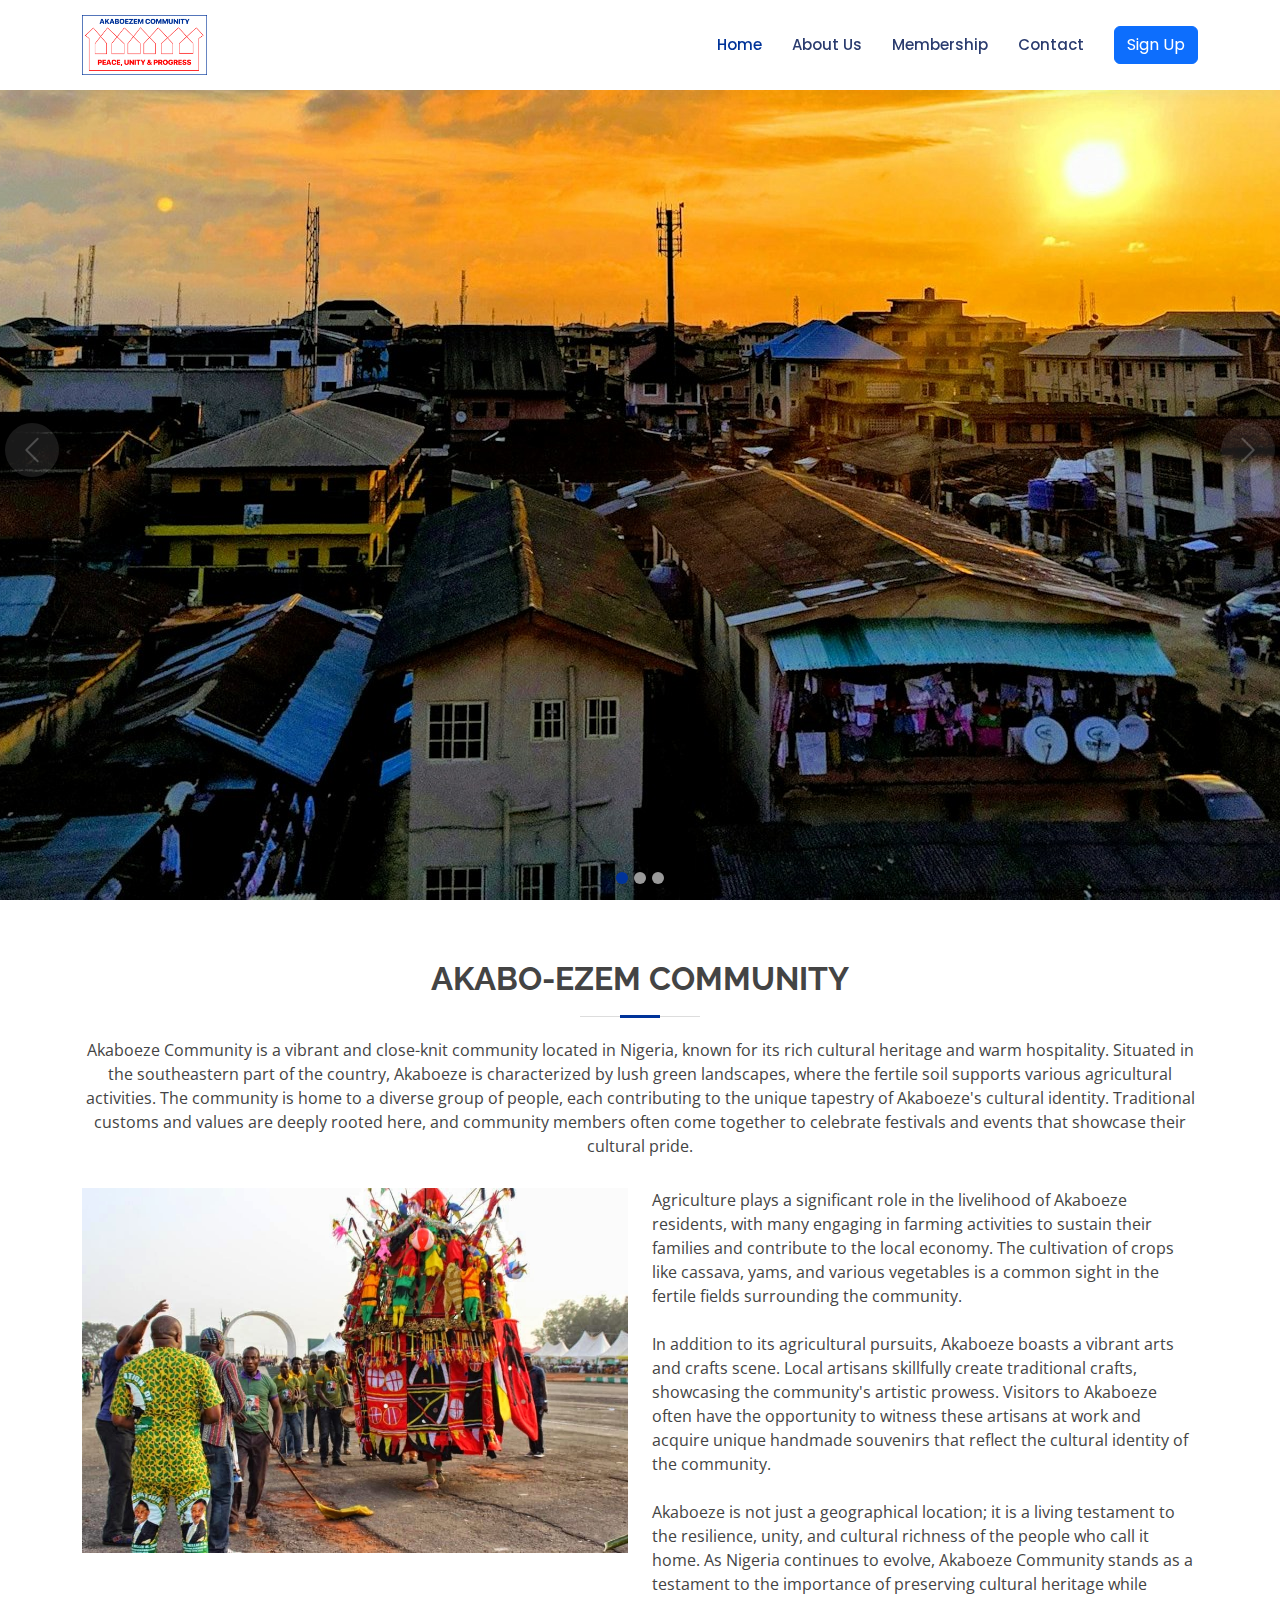
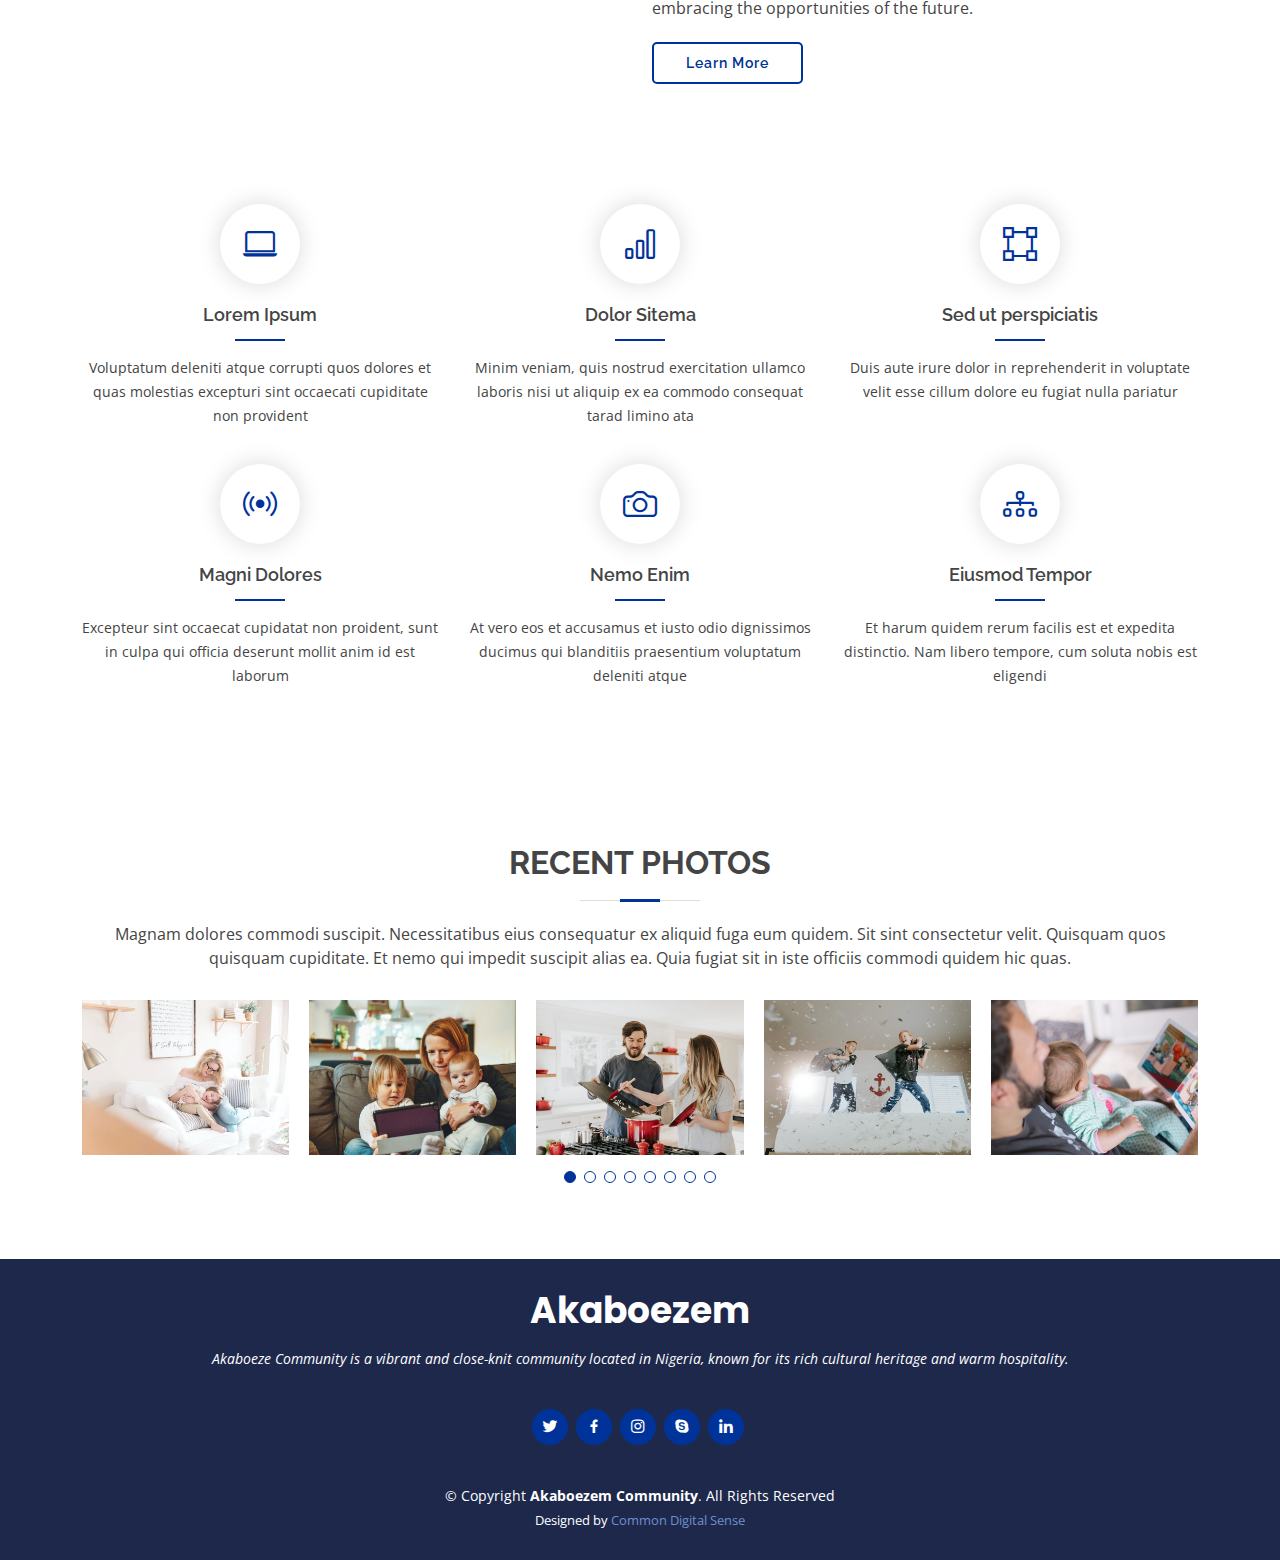
<file: akaboezem_community-master/akaboezem_community-master/index.html>
<!DOCTYPE html>
<html lang="en">
  <head>
    <meta charset="utf-8" />
    <meta content="width=device-width, initial-scale=1.0" name="viewport" />

    <title>MeFamily Bootstrap Template - Index</title>
    <meta content="" name="description" />
    <meta content="" name="keywords" />

    <!-- Favicons -->
    <link href="assets/img/favicon.png" rel="icon" />
    <link href="assets/img/apple-touch-icon.png" rel="apple-touch-icon" />

    <!-- Google Fonts -->
    <link
      href="https://fonts.googleapis.com/css?family=Open+Sans:300,300i,400,400i,600,600i,700,700i|Raleway:300,300i,400,400i,500,500i,600,600i,700,700i|Poppins:300,300i,400,400i,500,500i,600,600i,700,700i"
      rel="stylesheet"
    />

    <!-- Vendor CSS Files -->
    <link
      href="assets/vendor/bootstrap/css/bootstrap.min.css"
      rel="stylesheet"
    />
    <link
      href="assets/vendor/bootstrap-icons/bootstrap-icons.css"
      rel="stylesheet"
    />
    <link href="assets/vendor/boxicons/css/boxicons.min.css" rel="stylesheet" />
    <link
      href="assets/vendor/glightbox/css/glightbox.min.css"
      rel="stylesheet"
    />
    <link href="assets/vendor/remixicon/remixicon.css" rel="stylesheet" />
    <link href="assets/vendor/swiper/swiper-bundle.min.css" rel="stylesheet" />

    <!-- Template Main CSS File -->
    <link href="assets/css/style.css" rel="stylesheet" />

    <!-- =======================================================
  * Template Name: MeFamily
  * Updated: Sep 18 2023 with Bootstrap v5.3.2
  * Template URL: https://bootstrapmade.com/family-multipurpose-html-bootstrap-template-free/
  * Author: BootstrapMade.com
  * License: https://bootstrapmade.com/license/
  ======================================================== -->
  </head>

  <body>
    <!-- ======= Header ======= -->
    <header id="header" class="fixed-top">
      <div class="container d-flex align-items-center justify-content-between">
        <a href="index.html" class="logo"
          ><img src="assets/img/ac-logo.png" alt="site-logo" class="img-fluid"
        /></a>
        <!-- Uncomment below if you prefer to use an image logo -->
        <!-- <a href="index.html" class="logo"><img src="assets/img/logo.png" alt="" class="img-fluid"></a>-->

        <nav id="navbar" class="navbar">
          <ul>
            <li><a class="active" href="index.html">Home</a></li>
            <li><a href="about-us.html">About Us</a></li>
            <!-- <li><a href="events.html">Events</a></li> -->
            <li><a href="membership.html">Membership</a></li>
            <!-- <li><a href="gallery.html">Gallery</a></li> -->

            <li><a href="contact.html">Contact</a></li>

            <li>
              <a href="register-page/register.html">
                <button type="button" class="btn btn-primary">
                  Sign Up
                </button></a
              >
            </li>
          </ul>
          <i class="bi bi-list mobile-nav-toggle"></i>
        </nav>
        <!-- .navbar -->
      </div>
    </header>
    <!-- End Header -->

    <!-- ======= Hero Section ======= -->
    <section id="hero">
      <div
        id="heroCarousel"
        data-bs-interval="5000"
        class="carousel slide carousel-fade"
        data-bs-ride="carousel"
      >
        <ol class="carousel-indicators" id="hero-carousel-indicators"></ol>

        <div class="carousel-inner" role="listbox">
          <!-- Slide 1 -->
          <div
            class="carousel-item active"
            style="background-image: url(assets/img/slide/slide-1.jpg)"
          ></div>

          <!-- Slide 2 -->
          <div
            class="carousel-item"
            style="background-image: url(assets/img/slide/slide-2.jpg)"
          ></div>

          <!-- Slide 3 -->
          <div
            class="carousel-item"
            style="background-image: url(assets/img/slide/slide-3.jpg)"
          ></div>
        </div>

        <a
          class="carousel-control-prev"
          href="#heroCarousel"
          role="button"
          data-bs-slide="prev"
        >
          <span
            class="carousel-control-prev-icon bi bi-chevron-left"
            aria-hidden="true"
          ></span>
        </a>

        <a
          class="carousel-control-next"
          href="#heroCarousel"
          role="button"
          data-bs-slide="next"
        >
          <span
            class="carousel-control-next-icon bi bi-chevron-right"
            aria-hidden="true"
          ></span>
        </a>
      </div>
    </section>
    <!-- End Hero -->

    <main id="main">
      <!-- ======= AKABO-EZEM COMMUNITY Section ======= -->
      <section id="about" class="about">
        <div class="container">
          <div class="section-title">
            <h2>AKABO-EZEM COMMUNITY</h2>
            <p>
              Akaboeze Community is a vibrant and close-knit community located
              in Nigeria, known for its rich cultural heritage and warm
              hospitality. Situated in the southeastern part of the country,
              Akaboeze is characterized by lush green landscapes, where the
              fertile soil supports various agricultural activities. The
              community is home to a diverse group of people, each contributing
              to the unique tapestry of Akaboeze's cultural identity.
              Traditional customs and values are deeply rooted here, and
              community members often come together to celebrate festivals and
              events that showcase their cultural pride.
            </p>
          </div>

          <div class="row content">
            <div class="col-lg-6">
              <img src="assets/img/about.jpg" class="img-fluid" alt="" />
            </div>
            <div class="col-lg-6 pt-4 pt-lg-0">
              <p>
                Agriculture plays a significant role in the livelihood of
                Akaboeze residents, with many engaging in farming activities to
                sustain their families and contribute to the local economy. The
                cultivation of crops like cassava, yams, and various vegetables
                is a common sight in the fertile fields surrounding the
                community.<br /><br />

                In addition to its agricultural pursuits, Akaboeze boasts a
                vibrant arts and crafts scene. Local artisans skillfully create
                traditional crafts, showcasing the community's artistic prowess.
                Visitors to Akaboeze often have the opportunity to witness these
                artisans at work and acquire unique handmade souvenirs that
                reflect the cultural identity of the community.<br /><br />

                Akaboeze is not just a geographical location; it is a living
                testament to the resilience, unity, and cultural richness of the
                people who call it home. As Nigeria continues to evolve,
                Akaboeze Community stands as a testament to the importance of
                preserving cultural heritage while embracing the opportunities
                of the future.
              </p>

              <a href="about-us.html" class="btn-learn-more">Learn More</a>
            </div>
          </div>
        </div>
      </section>
      <!-- End My & Family Section -->

      <!-- ======= Features Section ======= -->
      <section id="features" class="features">
        <div class="container">
          <div class="row">
            <div class="col-lg-4 col-md-6 icon-box">
              <div class="icon"><i class="bi bi-laptop"></i></div>
              <h4 class="title"><a href="">Lorem Ipsum</a></h4>
              <p class="description">
                Voluptatum deleniti atque corrupti quos dolores et quas
                molestias excepturi sint occaecati cupiditate non provident
              </p>
            </div>
            <div class="col-lg-4 col-md-6 icon-box">
              <div class="icon"><i class="bi bi-bar-chart"></i></div>
              <h4 class="title"><a href="">Dolor Sitema</a></h4>
              <p class="description">
                Minim veniam, quis nostrud exercitation ullamco laboris nisi ut
                aliquip ex ea commodo consequat tarad limino ata
              </p>
            </div>
            <div class="col-lg-4 col-md-6 icon-box">
              <div class="icon"><i class="bi bi-bounding-box"></i></div>
              <h4 class="title"><a href="">Sed ut perspiciatis</a></h4>
              <p class="description">
                Duis aute irure dolor in reprehenderit in voluptate velit esse
                cillum dolore eu fugiat nulla pariatur
              </p>
            </div>
            <div class="col-lg-4 col-md-6 icon-box">
              <div class="icon"><i class="bi bi-broadcast"></i></div>
              <h4 class="title"><a href="">Magni Dolores</a></h4>
              <p class="description">
                Excepteur sint occaecat cupidatat non proident, sunt in culpa
                qui officia deserunt mollit anim id est laborum
              </p>
            </div>
            <div class="col-lg-4 col-md-6 icon-box">
              <div class="icon"><i class="bi bi-camera"></i></div>
              <h4 class="title"><a href="">Nemo Enim</a></h4>
              <p class="description">
                At vero eos et accusamus et iusto odio dignissimos ducimus qui
                blanditiis praesentium voluptatum deleniti atque
              </p>
            </div>
            <div class="col-lg-4 col-md-6 icon-box">
              <div class="icon"><i class="bi bi-diagram-3"></i></div>
              <h4 class="title"><a href="">Eiusmod Tempor</a></h4>
              <p class="description">
                Et harum quidem rerum facilis est et expedita distinctio. Nam
                libero tempore, cum soluta nobis est eligendi
              </p>
            </div>
          </div>
        </div>
      </section>
      <!-- End Features Section -->

      <!-- ======= Recent Photos Section ======= -->
      <section id="recent-photos" class="recent-photos">
        <div class="container">
          <div class="section-title">
            <h2>Recent Photos</h2>
            <p>
              Magnam dolores commodi suscipit. Necessitatibus eius consequatur
              ex aliquid fuga eum quidem. Sit sint consectetur velit. Quisquam
              quos quisquam cupiditate. Et nemo qui impedit suscipit alias ea.
              Quia fugiat sit in iste officiis commodi quidem hic quas.
            </p>
          </div>

          <div class="recent-photos-slider swiper">
            <div class="swiper-wrapper align-items-center">
              <div class="swiper-slide">
                <a
                  href="assets/img/recent-photos/recent-photos-1.jpg"
                  class="glightbox"
                  ><img
                    src="assets/img/recent-photos/recent-photos-1.jpg"
                    class="img-fluid"
                    alt=""
                /></a>
              </div>
              <div class="swiper-slide">
                <a
                  href="assets/img/recent-photos/recent-photos-2.jpg"
                  class="glightbox"
                  ><img
                    src="assets/img/recent-photos/recent-photos-2.jpg"
                    class="img-fluid"
                    alt=""
                /></a>
              </div>
              <div class="swiper-slide">
                <a
                  href="assets/img/recent-photos/recent-photos-3.jpg"
                  class="glightbox"
                  ><img
                    src="assets/img/recent-photos/recent-photos-3.jpg"
                    class="img-fluid"
                    alt=""
                /></a>
              </div>
              <div class="swiper-slide">
                <a
                  href="assets/img/recent-photos/recent-photos-4.jpg"
                  class="glightbox"
                  ><img
                    src="assets/img/recent-photos/recent-photos-4.jpg"
                    class="img-fluid"
                    alt=""
                /></a>
              </div>
              <div class="swiper-slide">
                <a
                  href="assets/img/recent-photos/recent-photos-5.jpg"
                  class="glightbox"
                  ><img
                    src="assets/img/recent-photos/recent-photos-5.jpg"
                    class="img-fluid"
                    alt=""
                /></a>
              </div>
              <div class="swiper-slide">
                <a
                  href="assets/img/recent-photos/recent-photos-6.jpg"
                  class="glightbox"
                  ><img
                    src="assets/img/recent-photos/recent-photos-6.jpg"
                    class="img-fluid"
                    alt=""
                /></a>
              </div>
              <div class="swiper-slide">
                <a
                  href="assets/img/recent-photos/recent-photos-7.jpg"
                  class="glightbox"
                  ><img
                    src="assets/img/recent-photos/recent-photos-7.jpg"
                    class="img-fluid"
                    alt=""
                /></a>
              </div>
              <div class="swiper-slide">
                <a
                  href="assets/img/recent-photos/recent-photos-8.jpg"
                  class="glightbox"
                  ><img
                    src="assets/img/recent-photos/recent-photos-8.jpg"
                    class="img-fluid"
                    alt=""
                /></a>
              </div>
            </div>
            <div class="swiper-pagination"></div>
          </div>
        </div>
      </section>
      <!-- End Recent Photos Section -->
    </main>
    <!-- End #main -->

    <!-- ======= Footer ======= -->
    <footer id="footer">
      <div class="container">
        <h3>Akaboezem</h3>
        <p>
          Akaboeze Community is a vibrant and close-knit community located in
          Nigeria, known for its rich cultural heritage and warm hospitality.
        </p>
        <div class="social-links">
          <a href="#" class="twitter"><i class="bx bxl-twitter"></i></a>
          <a href="#" class="facebook"><i class="bx bxl-facebook"></i></a>
          <a href="#" class="instagram"><i class="bx bxl-instagram"></i></a>
          <a href="#" class="google-plus"><i class="bx bxl-skype"></i></a>
          <a href="#" class="linkedin"><i class="bx bxl-linkedin"></i></a>
        </div>
        <div class="copyright">
          &copy; Copyright <strong><span>Akaboezem Community</span></strong
          >. All Rights Reserved
        </div>
        <div class="credits">
          <!-- All the links in the footer should remain intact. -->
          <!-- You can delete the links only if you purchased the pro version. -->
          <!-- Licensing information: https://bootstrapmade.com/license/ -->
          <!-- Purchase the pro version with working PHP/AJAX contact form: https://bootstrapmade.com/family-multipurpose-html-bootstrap-template-free/ -->
          Designed by
          <a href="https://commondigitalsense.com/">Common Digital Sense</a>
        </div>
      </div>
    </footer>
    <!-- End Footer -->

    <a
      href="#"
      class="back-to-top d-flex align-items-center justify-content-center"
      ><i class="bi bi-arrow-up-short"></i
    ></a>

    <!-- Vendor JS Files -->
    <script src="assets/vendor/bootstrap/js/bootstrap.bundle.min.js"></script>
    <script src="assets/vendor/glightbox/js/glightbox.min.js"></script>
    <script src="assets/vendor/isotope-layout/isotope.pkgd.min.js"></script>
    <script src="assets/vendor/swiper/swiper-bundle.min.js"></script>
    <script src="assets/vendor/php-email-form/validate.js"></script>

    <!-- Template Main JS File -->
    <script src="assets/js/main.js"></script>
  </body>
</html>
</file>
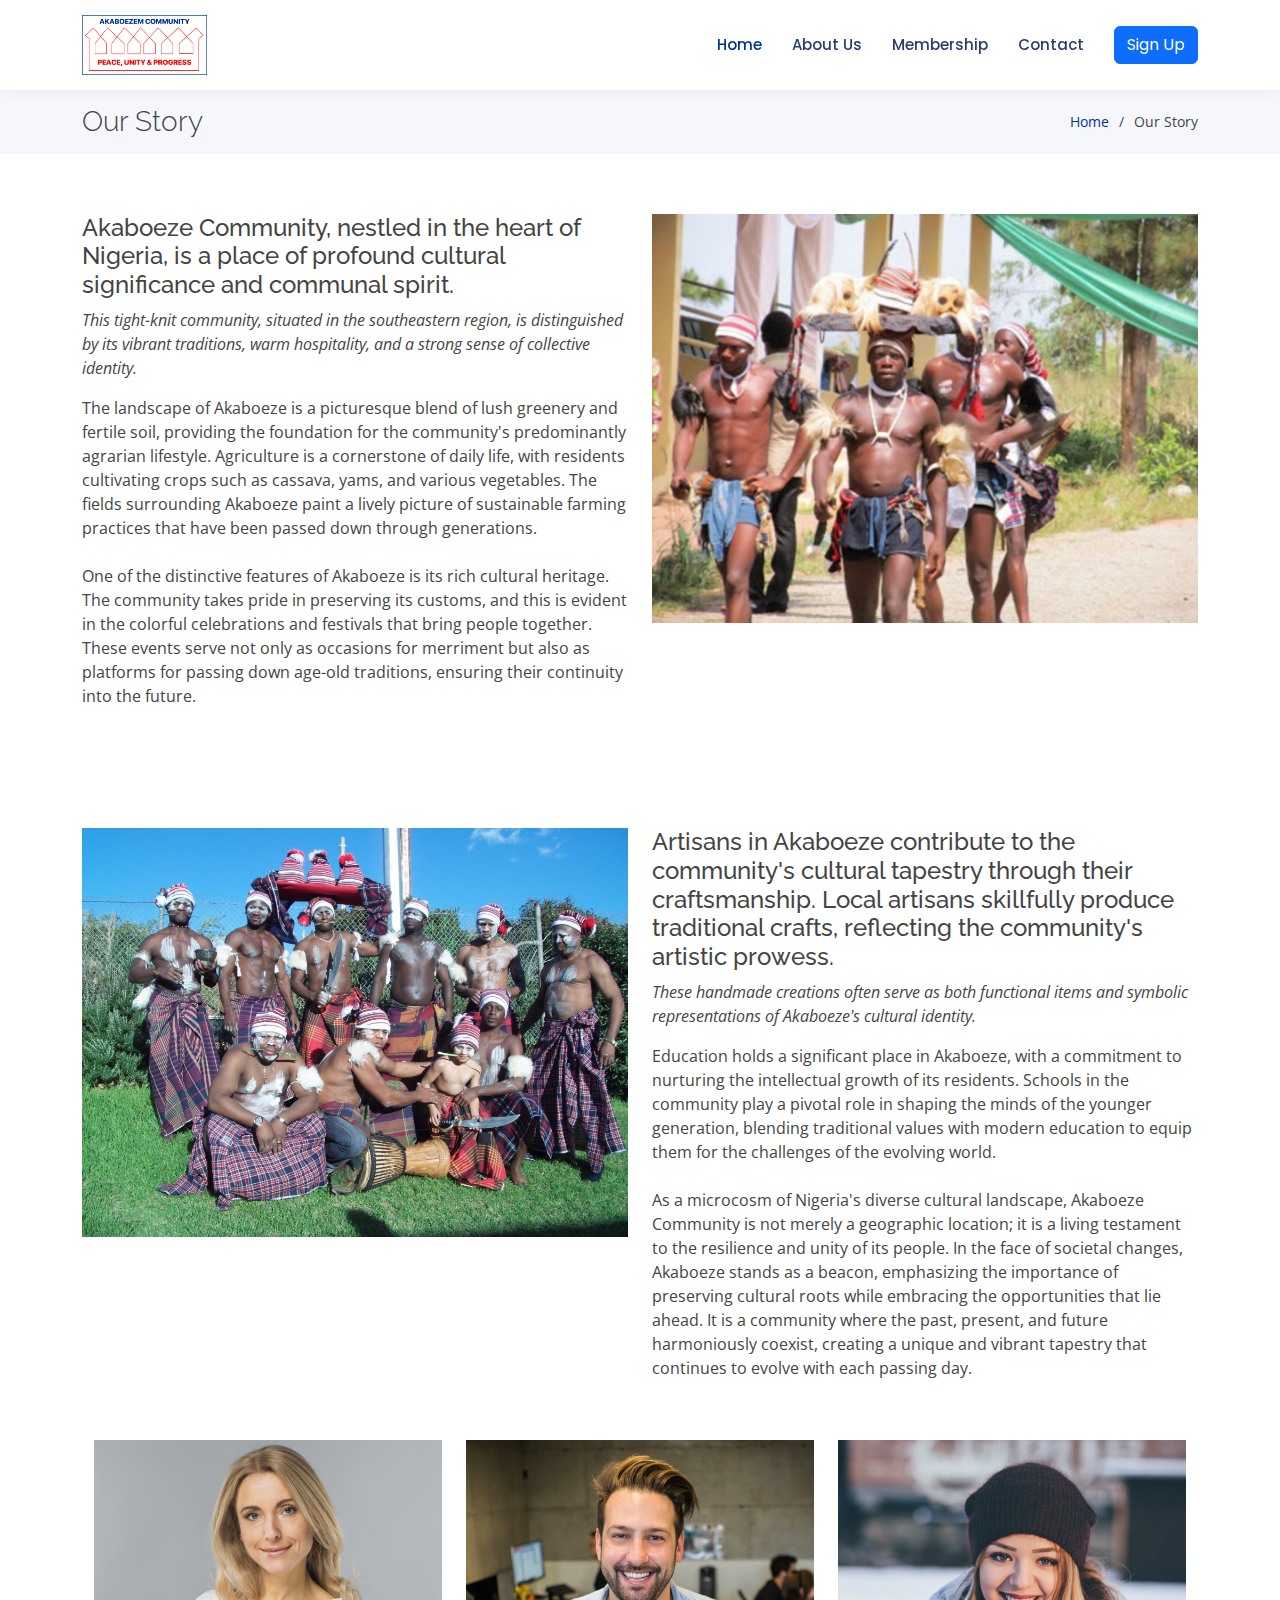
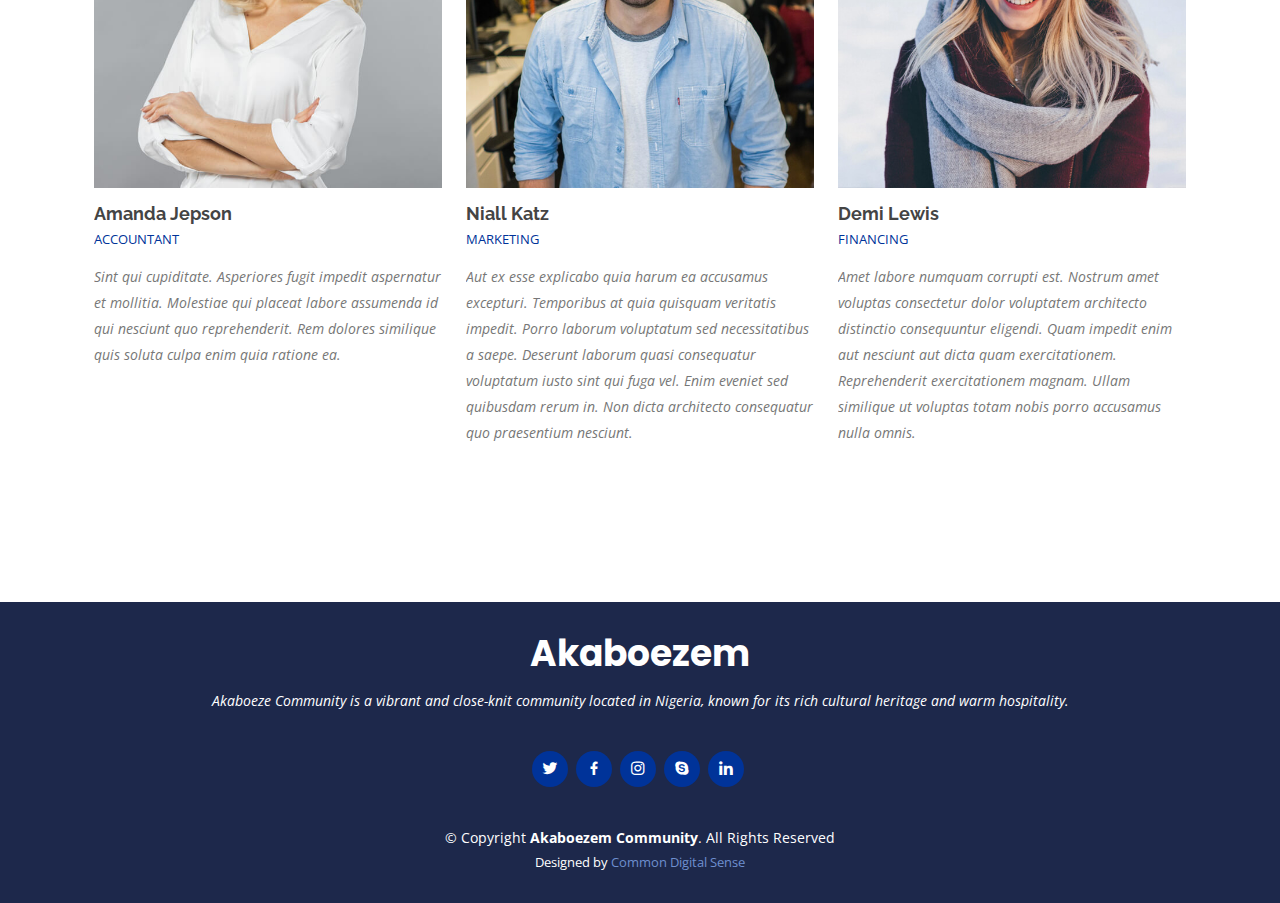
<file: akaboezem_community-master/akaboezem_community-master/about-us.html>
<!DOCTYPE html>
<html lang="en">

<head>
  <meta charset="utf-8">
  <meta content="width=device-width, initial-scale=1.0" name="viewport">

  <title>Our Story - MeFamily Bootstrap Template</title>
  <meta content="" name="description">
  <meta content="" name="keywords">

  <!-- Favicons -->
  <link href="assets/img/favicon.png" rel="icon">
  <link href="assets/img/apple-touch-icon.png" rel="apple-touch-icon">

  <!-- Google Fonts -->
  <link href="https://fonts.googleapis.com/css?family=Open+Sans:300,300i,400,400i,600,600i,700,700i|Raleway:300,300i,400,400i,500,500i,600,600i,700,700i|Poppins:300,300i,400,400i,500,500i,600,600i,700,700i" rel="stylesheet">

  <!-- Vendor CSS Files -->
  <link href="assets/vendor/bootstrap/css/bootstrap.min.css" rel="stylesheet">
  <link href="assets/vendor/bootstrap-icons/bootstrap-icons.css" rel="stylesheet">
  <link href="assets/vendor/boxicons/css/boxicons.min.css" rel="stylesheet">
  <link href="assets/vendor/glightbox/css/glightbox.min.css" rel="stylesheet">
  <link href="assets/vendor/remixicon/remixicon.css" rel="stylesheet">
  <link href="assets/vendor/swiper/swiper-bundle.min.css" rel="stylesheet">

  <!-- Template Main CSS File -->
  <link href="assets/css/style.css" rel="stylesheet">

  <!-- =======================================================
  * Template Name: MeFamily
  * Updated: Sep 18 2023 with Bootstrap v5.3.2
  * Template URL: https://bootstrapmade.com/family-multipurpose-html-bootstrap-template-free/
  * Author: BootstrapMade.com
  * License: https://bootstrapmade.com/license/
  ======================================================== -->
</head>

<body>

  <!-- ======= Header ======= -->
  <header id="header" class="fixed-top">
    <div class="container d-flex align-items-center justify-content-between">

      <a href="index.html" class="logo"><img src="assets/img/ac-logo.png" alt="site-logo" class="img-fluid"></a>
      <!-- Uncomment below if you prefer to use an image logo -->
      <!-- <a href="index.html" class="logo"><img src="assets/img/logo.png" alt="" class="img-fluid"></a>-->

      <nav id="navbar" class="navbar">
        <ul>
          <li><a class="active" href="index.html">Home</a></li>
          <li><a href="about-us.html">About Us</a></li>
          <!-- <li><a href="events.html">Events</a></li> -->
		  <li><a href="membership.html">Membership</a></li>
          <!-- <li><a href="gallery.html">Gallery</a></li> -->
       
          <li><a href="contact.html">Contact</a></li>

          <li>
            <a href="register-page/register.html">
              <button type="button" class="btn btn-primary">
                Sign Up
              </button></a
            >
          </li>
        </ul>
        <i class="bi bi-list mobile-nav-toggle"></i>
      </nav><!-- .navbar -->

    </div>
  </header><!-- End Header -->

  <main id="main">

    <!-- ======= Breadcrumbs ======= -->
    <section id="breadcrumbs" class="breadcrumbs">
      <div class="container">

        <div class="d-flex justify-content-between align-items-center">
          <h2>Our Story</h2>
          <ol>
            <li><a href="index.html">Home</a></li>
            <li>Our Story</li>
          </ol>
        </div>

      </div>
    </section><!-- End Breadcrumbs -->

    <!-- ======= Story Intro Section ======= -->
    <section id="story-intro" class="story-intro">
      <div class="container">

        <div class="row">
          <div class="col-lg-6 order-1 order-lg-2">
            <img src="assets/img/intro.jpg" class="img-fluid" alt="">
          </div>
          <div class="col-lg-6 pt-4 pt-lg-0 order-2 order-lg-1 content">
            <h4>Akaboeze Community, nestled in the heart of Nigeria, is a place of profound cultural significance and communal spirit.</h4>
            <p class="fst-italic">
              This tight-knit community, situated in the southeastern region, is distinguished by its vibrant traditions, warm hospitality, and a strong sense of collective identity.
            </p>
           
            <p>
              The landscape of Akaboeze is a picturesque blend of lush greenery and fertile soil, providing the foundation for the community's predominantly agrarian lifestyle. Agriculture is a cornerstone of daily life, with residents cultivating crops such as cassava, yams, and various vegetables. The fields surrounding Akaboeze paint a lively picture of sustainable farming practices that have been passed down through generations.<br><br>

              One of the distinctive features of Akaboeze is its rich cultural heritage. The community takes pride in preserving its customs, and this is evident in the colorful celebrations and festivals that bring people together. These events serve not only as occasions for merriment but also as platforms for passing down age-old traditions, ensuring their continuity into the future.
            </p>
          </div>
        </div>

      </div>
    </section><!-- End Story Intro Section -->

    <!-- ======= Featured Members Section ======= -->
    <section id="featured-members" class="featured-members">
      <div class="container">

        <div class="row content">
          <div class="col-lg-6">
            <img src="assets/img/members/featured-members-1.jpg" class="img-fluid" alt="">
          </div>
          <div class="col-lg-6 pt-3 pt-lg-0">
            <h4>Artisans in Akaboeze contribute to the community's cultural tapestry through their craftsmanship. Local artisans skillfully produce traditional crafts, reflecting the community's artistic prowess. </h4>
            <p class="fst-italic">
             These handmade creations often serve as both functional items and symbolic representations of Akaboeze's cultural identity.
            </p>
            <p>
              Education holds a significant place in Akaboeze, with a commitment to nurturing the intellectual growth of its residents. Schools in the community play a pivotal role in shaping the minds of the younger generation, blending traditional values with modern education to equip them for the challenges of the evolving world.<br><br>

              As a microcosm of Nigeria's diverse cultural landscape, Akaboeze Community is not merely a geographic location; it is a living testament to the resilience and unity of its people. In the face of societal changes, Akaboeze stands as a beacon, emphasizing the importance of preserving cultural roots while embracing the opportunities that lie ahead. It is a community where the past, present, and future harmoniously coexist, creating a unique and vibrant tapestry that continues to evolve with each passing day.
            </p>
          </div>
        </div>

    <!-- ======= Members Section ======= -->
    <section id="members" class="members">
      <div class="container">

        <div class="row">

          <div class="col-lg-4 col-md-6 d-flex align-items-stretch">
            <div class="member">
              <div class="member-img">
                <img src="assets/img/members/member-1.jpg" class="img-fluid" alt="">
                <div class="social">
                  <a href=""><i class="bi bi-twitter"></i></a>
                  <a href=""><i class="bi bi-facebook"></i></a>
                  <a href=""><i class="bi bi-instagram"></i></a>
                  <a href=""><i class="bi bi-linkedin"></i></a>
                </div>
              </div>
              <div class="member-info">
                <h4>Amanda Jepson</h4>
                <span>Accountant</span>
                <p>Sint qui cupiditate. Asperiores fugit impedit aspernatur et mollitia. Molestiae qui placeat labore assumenda id qui nesciunt quo reprehenderit. Rem dolores similique quis soluta culpa enim quia ratione ea.</p>
              </div>
            </div>
          </div>

          <div class="col-lg-4 col-md-6 d-flex align-items-stretch">
            <div class="member">
              <div class="member-img">
                <img src="assets/img/members/member-2.jpg" class="img-fluid" alt="">
                <div class="social">
                  <a href=""><i class="bi bi-twitter"></i></a>
                  <a href=""><i class="bi bi-facebook"></i></a>
                  <a href=""><i class="bi bi-instagram"></i></a>
                  <a href=""><i class="bi bi-linkedin"></i></a>
                </div>
              </div>
              <div class="member-info">
                <h4>Niall Katz</h4>
                <span>Marketing</span>
                <p>Aut ex esse explicabo quia harum ea accusamus excepturi. Temporibus at quia quisquam veritatis impedit. Porro laborum voluptatum sed necessitatibus a saepe. Deserunt laborum quasi consequatur voluptatum iusto sint qui fuga vel. Enim eveniet sed quibusdam rerum in. Non dicta architecto consequatur quo praesentium nesciunt.</p>
              </div>
            </div>
          </div>

          <div class="col-lg-4 col-md-6 d-flex align-items-stretch">
            <div class="member">
              <div class="member-img">
                <img src="assets/img/members/member-3.jpg" class="img-fluid" alt="">
                <div class="social">
                  <a href=""><i class="bi bi-twitter"></i></a>
                  <a href=""><i class="bi bi-facebook"></i></a>
                  <a href=""><i class="bi bi-instagram"></i></a>
                  <a href=""><i class="bi bi-linkedin"></i></a>
                </div>
              </div>
              <div class="member-info">
                <h4>Demi Lewis</h4>
                <span>Financing</span>
                <p>Amet labore numquam corrupti est. Nostrum amet voluptas consectetur dolor voluptatem architecto distinctio consequuntur eligendi. Quam impedit enim aut nesciunt aut dicta quam exercitationem. Reprehenderit exercitationem magnam. Ullam similique ut voluptas totam nobis porro accusamus nulla omnis.</p>
              </div>
            </div>
          </div>

        </div>

      </div>
    </section><!-- End Members Section -->

  </main><!-- End #main -->

 <!-- ======= Footer ======= -->
  <footer id="footer">
    <div class="container">
      <h3>Akaboezem</h3>
      <p>Akaboeze Community is a vibrant and close-knit community located in Nigeria, known for its rich cultural heritage and warm hospitality.</p>
      <div class="social-links">
        <a href="#" class="twitter"><i class="bx bxl-twitter"></i></a>
        <a href="#" class="facebook"><i class="bx bxl-facebook"></i></a>
        <a href="#" class="instagram"><i class="bx bxl-instagram"></i></a>
        <a href="#" class="google-plus"><i class="bx bxl-skype"></i></a>
        <a href="#" class="linkedin"><i class="bx bxl-linkedin"></i></a>
      </div>
      <div class="copyright">
        &copy; Copyright <strong><span>Akaboezem Community</span></strong>. All Rights Reserved
      </div>
      <div class="credits">
        <!-- All the links in the footer should remain intact. -->
        <!-- You can delete the links only if you purchased the pro version. -->
        <!-- Licensing information: https://bootstrapmade.com/license/ -->
        <!-- Purchase the pro version with working PHP/AJAX contact form: https://bootstrapmade.com/family-multipurpose-html-bootstrap-template-free/ -->
        Designed by <a href="https://commondigitalsense.com/">Common Digital Sense</a>
      </div>
    </div>
  </footer><!-- End Footer -->

  <a href="#" class="back-to-top d-flex align-items-center justify-content-center"><i class="bi bi-arrow-up-short"></i></a>

  <!-- Vendor JS Files -->
  <script src="assets/vendor/bootstrap/js/bootstrap.bundle.min.js"></script>
  <script src="assets/vendor/glightbox/js/glightbox.min.js"></script>
  <script src="assets/vendor/isotope-layout/isotope.pkgd.min.js"></script>
  <script src="assets/vendor/swiper/swiper-bundle.min.js"></script>
  <script src="assets/vendor/php-email-form/validate.js"></script>

  <!-- Template Main JS File -->
  <script src="assets/js/main.js"></script>

</body>

</html>
</file>
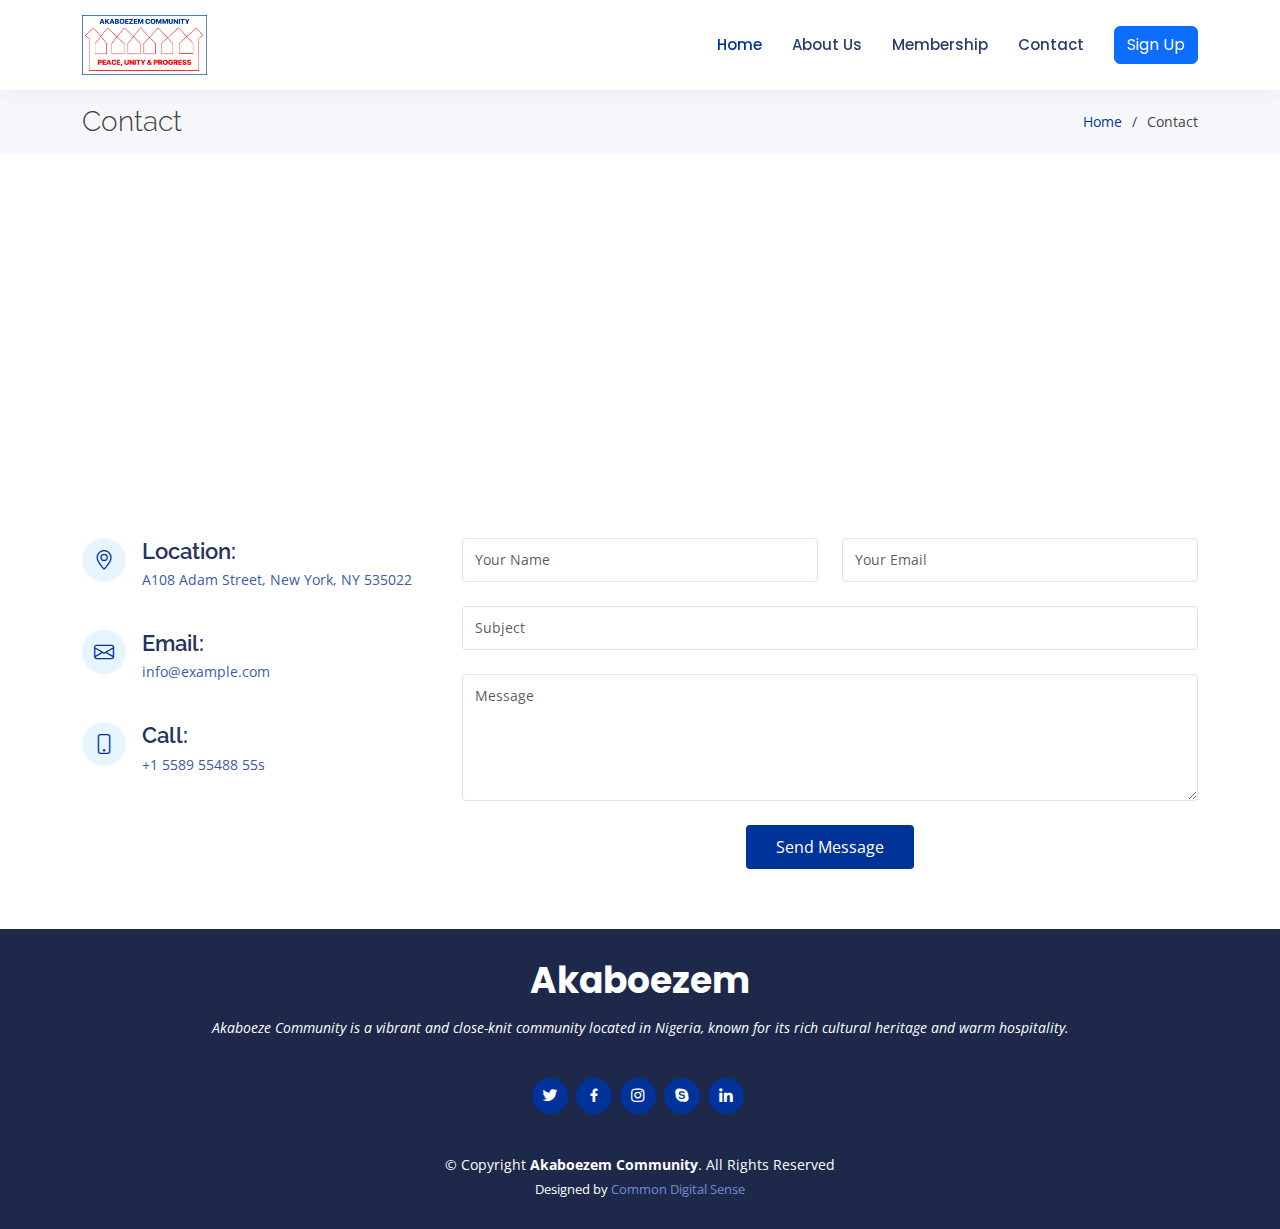
<file: akaboezem_community-master/akaboezem_community-master/contact.html>
<!DOCTYPE html>
<html lang="en">
  <head>
    <meta charset="utf-8" />
    <meta content="width=device-width, initial-scale=1.0" name="viewport" />

    <title>Contact - MeFamily Bootstrap Template</title>
    <meta content="" name="description" />
    <meta content="" name="keywords" />

    <!-- Favicons -->
    <link href="assets/img/favicon.png" rel="icon" />
    <link href="assets/img/apple-touch-icon.png" rel="apple-touch-icon" />

    <!-- Google Fonts -->
    <link
      href="https://fonts.googleapis.com/css?family=Open+Sans:300,300i,400,400i,600,600i,700,700i|Raleway:300,300i,400,400i,500,500i,600,600i,700,700i|Poppins:300,300i,400,400i,500,500i,600,600i,700,700i"
      rel="stylesheet"
    />

    <!-- Vendor CSS Files -->
    <link
      href="assets/vendor/bootstrap/css/bootstrap.min.css"
      rel="stylesheet"
    />
    <link
      href="assets/vendor/bootstrap-icons/bootstrap-icons.css"
      rel="stylesheet"
    />
    <link href="assets/vendor/boxicons/css/boxicons.min.css" rel="stylesheet" />
    <link
      href="assets/vendor/glightbox/css/glightbox.min.css"
      rel="stylesheet"
    />
    <link href="assets/vendor/remixicon/remixicon.css" rel="stylesheet" />
    <link href="assets/vendor/swiper/swiper-bundle.min.css" rel="stylesheet" />

    <!-- Template Main CSS File -->
    <link href="assets/css/style.css" rel="stylesheet" />

    <!-- =======================================================
  * Template Name: MeFamily
  * Updated: Sep 18 2023 with Bootstrap v5.3.2
  * Template URL: https://bootstrapmade.com/family-multipurpose-html-bootstrap-template-free/
  * Author: BootstrapMade.com
  * License: https://bootstrapmade.com/license/
  ======================================================== -->
  </head>

  <body>
    <!-- ======= Header ======= -->
    <header id="header" class="fixed-top">
      <div class="container d-flex align-items-center justify-content-between">
        <a href="index.html" class="logo"
          ><img src="assets/img/ac-logo.png" alt="site-logo" class="img-fluid"
        /></a>
        <!-- Uncomment below if you prefer to use an image logo -->
        <!-- <a href="index.html" class="logo"><img src="assets/img/logo.png" alt="" class="img-fluid"></a>-->

        <nav id="navbar" class="navbar">
          <ul>
            <li><a class="active" href="index.html">Home</a></li>
            <li><a href="about-us.html">About Us</a></li> 
            <!-- <li><a href="events.html">Events</a></li> -->
            <li><a href="membership.html">Membership</a></li>
            <!-- <li><a href="gallery.html">Gallery</a></li> -->

            <li><a href="contact.html">Contact</a></li>

            <li>
              <a href="register-page/register.html">
                <button type="button" class="btn btn-primary">
                  Sign Up
                </button></a
              >
            </li>
          </ul>
          <i class="bi bi-list mobile-nav-toggle"></i>
        </nav>
        <!-- .navbar -->
      </div>
    </header>
    <!-- End Header -->

    <main id="main">
      <!-- ======= Breadcrumbs ======= -->
      <section id="breadcrumbs" class="breadcrumbs">
        <div class="container">
          <div class="d-flex justify-content-between align-items-center">
            <h2>Contact</h2>
            <ol>
              <li><a href="index.html">Home</a></li>
              <li>Contact</li>
            </ol>
          </div>
        </div>
      </section>
      <!-- End Breadcrumbs -->

      <!-- ======= Contact Us Section ======= -->
      <section id="contact-us" class="contact-us">
        <div class="container">
          <div>
            <iframe
              style="border: 0; width: 100%; height: 270px"
              src="https://www.google.com/maps/embed?pb=!1m14!1m8!1m3!1d12097.433213460943!2d-74.0062269!3d40.7101282!3m2!1i1024!2i768!4f13.1!3m3!1m2!1s0x0%3A0xb89d1fe6bc499443!2sDowntown+Conference+Center!5e0!3m2!1smk!2sbg!4v1539943755621"
              frameborder="0"
              allowfullscreen
            ></iframe>
          </div>

          <div class="row mt-5">
            <div class="col-lg-4">
              <div class="info">
                <div class="address">
                  <i class="bi bi-geo-alt"></i>
                  <h4>Location:</h4>
                  <p>A108 Adam Street, New York, NY 535022</p>
                </div>

                <div class="email">
                  <i class="bi bi-envelope"></i>
                  <h4>Email:</h4>
                  <p>info@example.com</p>
                </div>

                <div class="phone">
                  <i class="bi bi-phone"></i>
                  <h4>Call:</h4>
                  <p>+1 5589 55488 55s</p>
                </div>
              </div>
            </div>

            <div class="col-lg-8 mt-5 mt-lg-0">
              <form
                action="forms/contact.php"
                method="post"
                role="form"
                class="php-email-form"
              >
                <div class="row">
                  <div class="col-md-6 form-group">
                    <input
                      type="text"
                      name="name"
                      class="form-control"
                      id="name"
                      placeholder="Your Name"
                      required
                    />
                    <div class="validate"></div>
                  </div>
                  <div class="col-md-6 form-group mt-3 mt-md-0">
                    <input
                      type="email"
                      class="form-control"
                      name="email"
                      id="email"
                      placeholder="Your Email"
                      required
                    />
                    <div class="validate"></div>
                  </div>
                </div>
                <div class="form-group mt-3">
                  <input
                    type="text"
                    class="form-control"
                    name="subject"
                    id="subject"
                    placeholder="Subject"
                    data-rule="minlen:4"
                    required
                  />
                  <div class="validate"></div>
                </div>
                <div class="form-group mt-3">
                  <textarea
                    class="form-control"
                    name="message"
                    rows="5"
                    placeholder="Message"
                    required
                  ></textarea>
                  <div class="validate"></div>
                </div>
                <div class="my-3">
                  <div class="loading">Loading</div>
                  <div class="error-message"></div>
                  <div class="sent-message">
                    Your message has been sent. Thank you!
                  </div>
                </div>
                <div class="text-center">
                  <button type="submit">Send Message</button>
                </div>
              </form>
            </div>
          </div>
        </div>
      </section>
      <!-- End Contact Us Section -->
    </main>
    <!-- End #main -->

    <!-- ======= Footer ======= -->
    <footer id="footer">
      <div class="container">
        <h3>Akaboezem</h3>
        <p>
          Akaboeze Community is a vibrant and close-knit community located in
          Nigeria, known for its rich cultural heritage and warm hospitality.
        </p>
        <div class="social-links">
          <a href="#" class="twitter"><i class="bx bxl-twitter"></i></a>
          <a href="#" class="facebook"><i class="bx bxl-facebook"></i></a>
          <a href="#" class="instagram"><i class="bx bxl-instagram"></i></a>
          <a href="#" class="google-plus"><i class="bx bxl-skype"></i></a>
          <a href="#" class="linkedin"><i class="bx bxl-linkedin"></i></a>
        </div>
        <div class="copyright">
          &copy; Copyright <strong><span>Akaboezem Community</span></strong
          >. All Rights Reserved
        </div>
        <div class="credits">
          <!-- All the links in the footer should remain intact. -->
          <!-- You can delete the links only if you purchased the pro version. -->
          <!-- Licensing information: https://bootstrapmade.com/license/ -->
          <!-- Purchase the pro version with working PHP/AJAX contact form: https://bootstrapmade.com/family-multipurpose-html-bootstrap-template-free/ -->
          Designed by
          <a href="https://commondigitalsense.com/">Common Digital Sense</a>
        </div>
      </div>
    </footer>
    <!-- End Footer -->

    <a
      href="#"
      class="back-to-top d-flex align-items-center justify-content-center"
      ><i class="bi bi-arrow-up-short"></i
    ></a>

    <!-- Vendor JS Files -->
    <script src="assets/vendor/bootstrap/js/bootstrap.bundle.min.js"></script>
    <script src="assets/vendor/glightbox/js/glightbox.min.js"></script>
    <script src="assets/vendor/isotope-layout/isotope.pkgd.min.js"></script>
    <script src="assets/vendor/swiper/swiper-bundle.min.js"></script>
    <script src="assets/vendor/php-email-form/validate.js"></script>

    <!-- Template Main JS File -->
    <script src="assets/js/main.js"></script>
  </body>
</html>
</file>
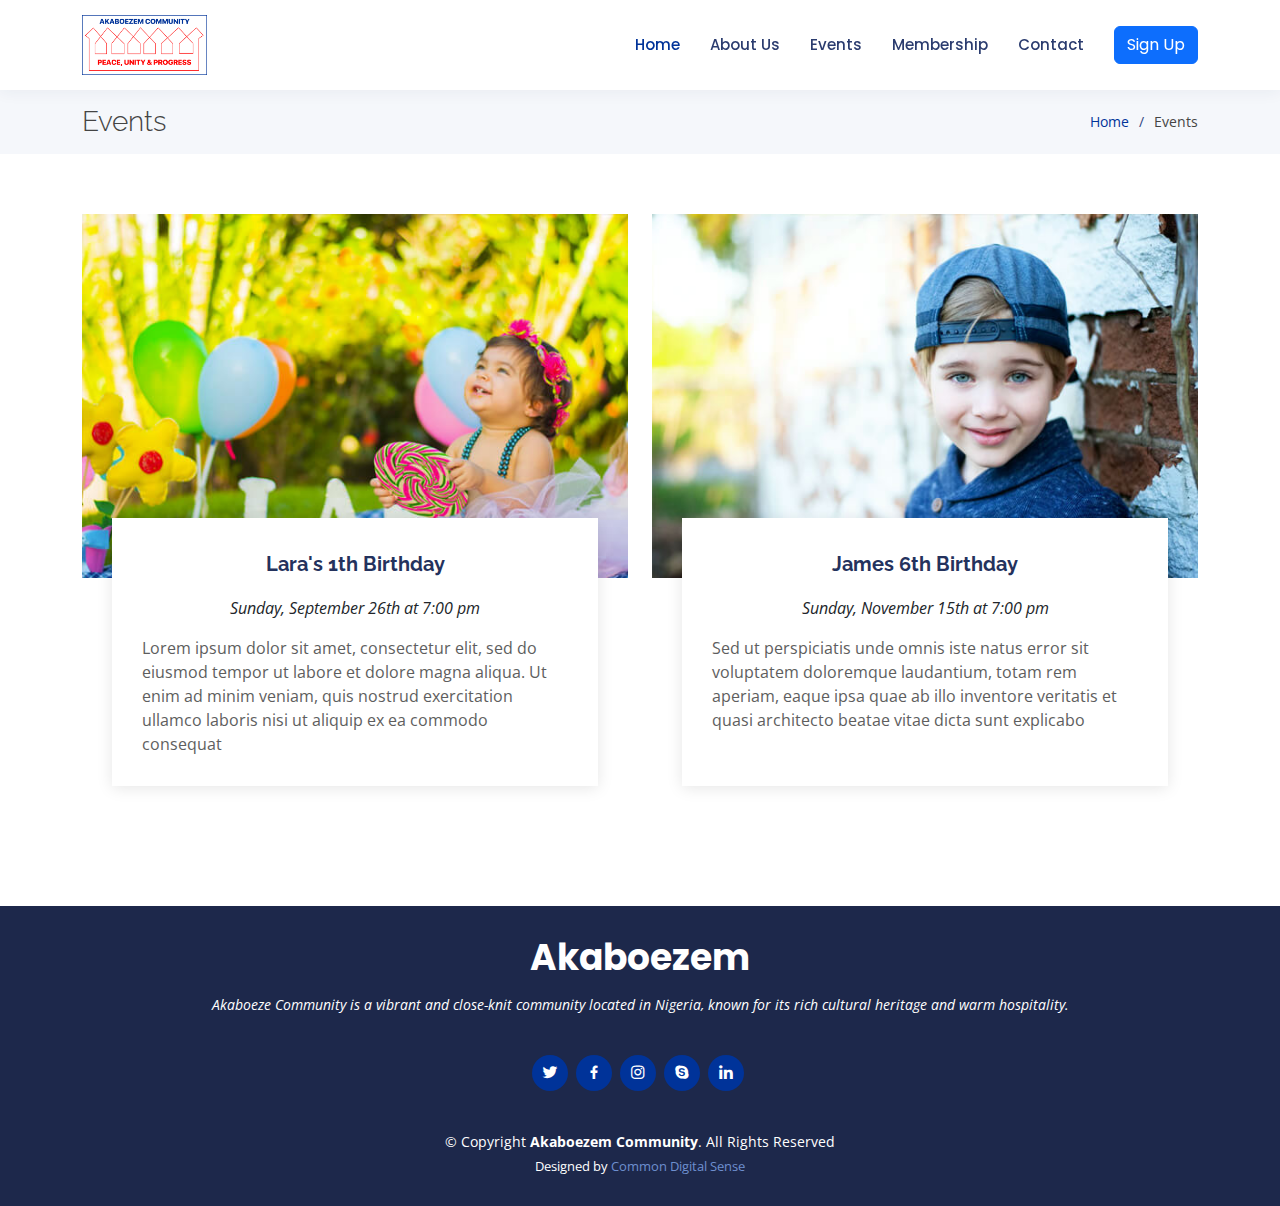
<file: akaboezem_community-master/akaboezem_community-master/events.html>
<!DOCTYPE html>
<html lang="en">
  <head>
    <meta charset="utf-8" />
    <meta content="width=device-width, initial-scale=1.0" name="viewport" />

    <title>Events - MeFamily Bootstrap Template</title>
    <meta content="" name="description" />
    <meta content="" name="keywords" />

    <!-- Favicons -->
    <link href="assets/img/favicon.png" rel="icon" />
    <link href="assets/img/apple-touch-icon.png" rel="apple-touch-icon" />

    <!-- Google Fonts -->
    <link
      href="https://fonts.googleapis.com/css?family=Open+Sans:300,300i,400,400i,600,600i,700,700i|Raleway:300,300i,400,400i,500,500i,600,600i,700,700i|Poppins:300,300i,400,400i,500,500i,600,600i,700,700i"
      rel="stylesheet"
    />

    <!-- Vendor CSS Files -->
    <link
      href="assets/vendor/bootstrap/css/bootstrap.min.css"
      rel="stylesheet"
    />
    <link
      href="assets/vendor/bootstrap-icons/bootstrap-icons.css"
      rel="stylesheet"
    />
    <link href="assets/vendor/boxicons/css/boxicons.min.css" rel="stylesheet" />
    <link
      href="assets/vendor/glightbox/css/glightbox.min.css"
      rel="stylesheet"
    />
    <link href="assets/vendor/remixicon/remixicon.css" rel="stylesheet" />
    <link href="assets/vendor/swiper/swiper-bundle.min.css" rel="stylesheet" />

    <!-- Template Main CSS File -->
    <link href="assets/css/style.css" rel="stylesheet" />

    <!-- =======================================================
  * Template Name: MeFamily
  * Updated: Sep 18 2023 with Bootstrap v5.3.2
  * Template URL: https://bootstrapmade.com/family-multipurpose-html-bootstrap-template-free/
  * Author: BootstrapMade.com
  * License: https://bootstrapmade.com/license/
  ======================================================== -->
  </head>

  <body>
    <!-- ======= Header ======= -->
    <header id="header" class="fixed-top">
      <div class="container d-flex align-items-center justify-content-between">
        <a href="index.html" class="logo"
          ><img src="assets/img/ac-logo.png" alt="site-logo" class="img-fluid"
        /></a>
        <!-- Uncomment below if you prefer to use an image logo -->
        <!-- <a href="index.html" class="logo"><img src="assets/img/logo.png" alt="" class="img-fluid"></a>-->

        <nav id="navbar" class="navbar">
          <ul>
            <li><a class="active" href="index.html">Home</a></li>
            <li><a href="about-us.html">About Us</a></li>
            <li><a href="events.html">Events</a></li>
            <li><a href="membership.html">Membership</a></li>
            <!-- <li><a href="gallery.html">Gallery</a></li> -->

            <li><a href="contact.html">Contact</a></li>

            <li>
              <a href="register-page/register.html">
                <button type="button" class="btn btn-primary">
                  Sign Up
                </button></a
              >
            </li>
          </ul>
          <i class="bi bi-list mobile-nav-toggle"></i>
        </nav>
        <!-- .navbar -->
      </div>
    </header>
    <!-- End Header -->

    <main id="main">
      <!-- ======= Breadcrumbs ======= -->
      <section id="breadcrumbs" class="breadcrumbs">
        <div class="container">
          <div class="d-flex justify-content-between align-items-center">
            <h2>Events</h2>
            <ol>
              <li><a href="index.html">Home</a></li>
              <li>Events</li>
            </ol>
          </div>
        </div>
      </section>
      <!-- End Breadcrumbs -->

      <!-- ======= Event List Section ======= -->
      <section id="event-list" class="event-list">
        <div class="container">
          <div class="row">
            <div class="col-md-6 d-flex align-items-stretch">
              <div class="card">
                <div class="card-img">
                  <img src="assets/img/events-1.jpg" alt="..." />
                </div>
                <div class="card-body">
                  <h5 class="card-title">Lara's 1th Birthday</h5>
                  <p class="fst-italic text-center">
                    Sunday, September 26th at 7:00 pm
                  </p>
                  <p class="card-text">
                    Lorem ipsum dolor sit amet, consectetur elit, sed do eiusmod
                    tempor ut labore et dolore magna aliqua. Ut enim ad minim
                    veniam, quis nostrud exercitation ullamco laboris nisi ut
                    aliquip ex ea commodo consequat
                  </p>
                </div>
              </div>
            </div>
            <div class="col-md-6 d-flex align-items-stretch">
              <div class="card">
                <div class="card-img">
                  <img src="assets/img/events-2.jpg" alt="..." />
                </div>
                <div class="card-body">
                  <h5 class="card-title">James 6th Birthday</h5>
                  <p class="fst-italic text-center">
                    Sunday, November 15th at 7:00 pm
                  </p>
                  <p class="card-text">
                    Sed ut perspiciatis unde omnis iste natus error sit
                    voluptatem doloremque laudantium, totam rem aperiam, eaque
                    ipsa quae ab illo inventore veritatis et quasi architecto
                    beatae vitae dicta sunt explicabo
                  </p>
                </div>
              </div>
            </div>
          </div>
        </div>
      </section>
      <!-- End Event List Section -->
    </main>
    <!-- End #main -->

    <!-- ======= Footer ======= -->
    <footer id="footer">
      <div class="container">
        <h3>Akaboezem</h3>
        <p>
          Akaboeze Community is a vibrant and close-knit community located in
          Nigeria, known for its rich cultural heritage and warm hospitality.
        </p>
        <div class="social-links">
          <a href="#" class="twitter"><i class="bx bxl-twitter"></i></a>
          <a href="#" class="facebook"><i class="bx bxl-facebook"></i></a>
          <a href="#" class="instagram"><i class="bx bxl-instagram"></i></a>
          <a href="#" class="google-plus"><i class="bx bxl-skype"></i></a>
          <a href="#" class="linkedin"><i class="bx bxl-linkedin"></i></a>
        </div>
        <div class="copyright">
          &copy; Copyright <strong><span>Akaboezem Community</span></strong
          >. All Rights Reserved
        </div>
        <div class="credits">
          <!-- All the links in the footer should remain intact. -->
          <!-- You can delete the links only if you purchased the pro version. -->
          <!-- Licensing information: https://bootstrapmade.com/license/ -->
          <!-- Purchase the pro version with working PHP/AJAX contact form: https://bootstrapmade.com/family-multipurpose-html-bootstrap-template-free/ -->
          Designed by
          <a href="https://commondigitalsense.com/">Common Digital Sense</a>
        </div>
      </div>
    </footer>
    <!-- End Footer -->

    <a
      href="#"
      class="back-to-top d-flex align-items-center justify-content-center"
      ><i class="bi bi-arrow-up-short"></i
    ></a>

    <!-- Vendor JS Files -->
    <script src="assets/vendor/bootstrap/js/bootstrap.bundle.min.js"></script>
    <script src="assets/vendor/glightbox/js/glightbox.min.js"></script>
    <script src="assets/vendor/isotope-layout/isotope.pkgd.min.js"></script>
    <script src="assets/vendor/swiper/swiper-bundle.min.js"></script>
    <script src="assets/vendor/php-email-form/validate.js"></script>

    <!-- Template Main JS File -->
    <script src="assets/js/main.js"></script>
  </body>
</html>
</file>
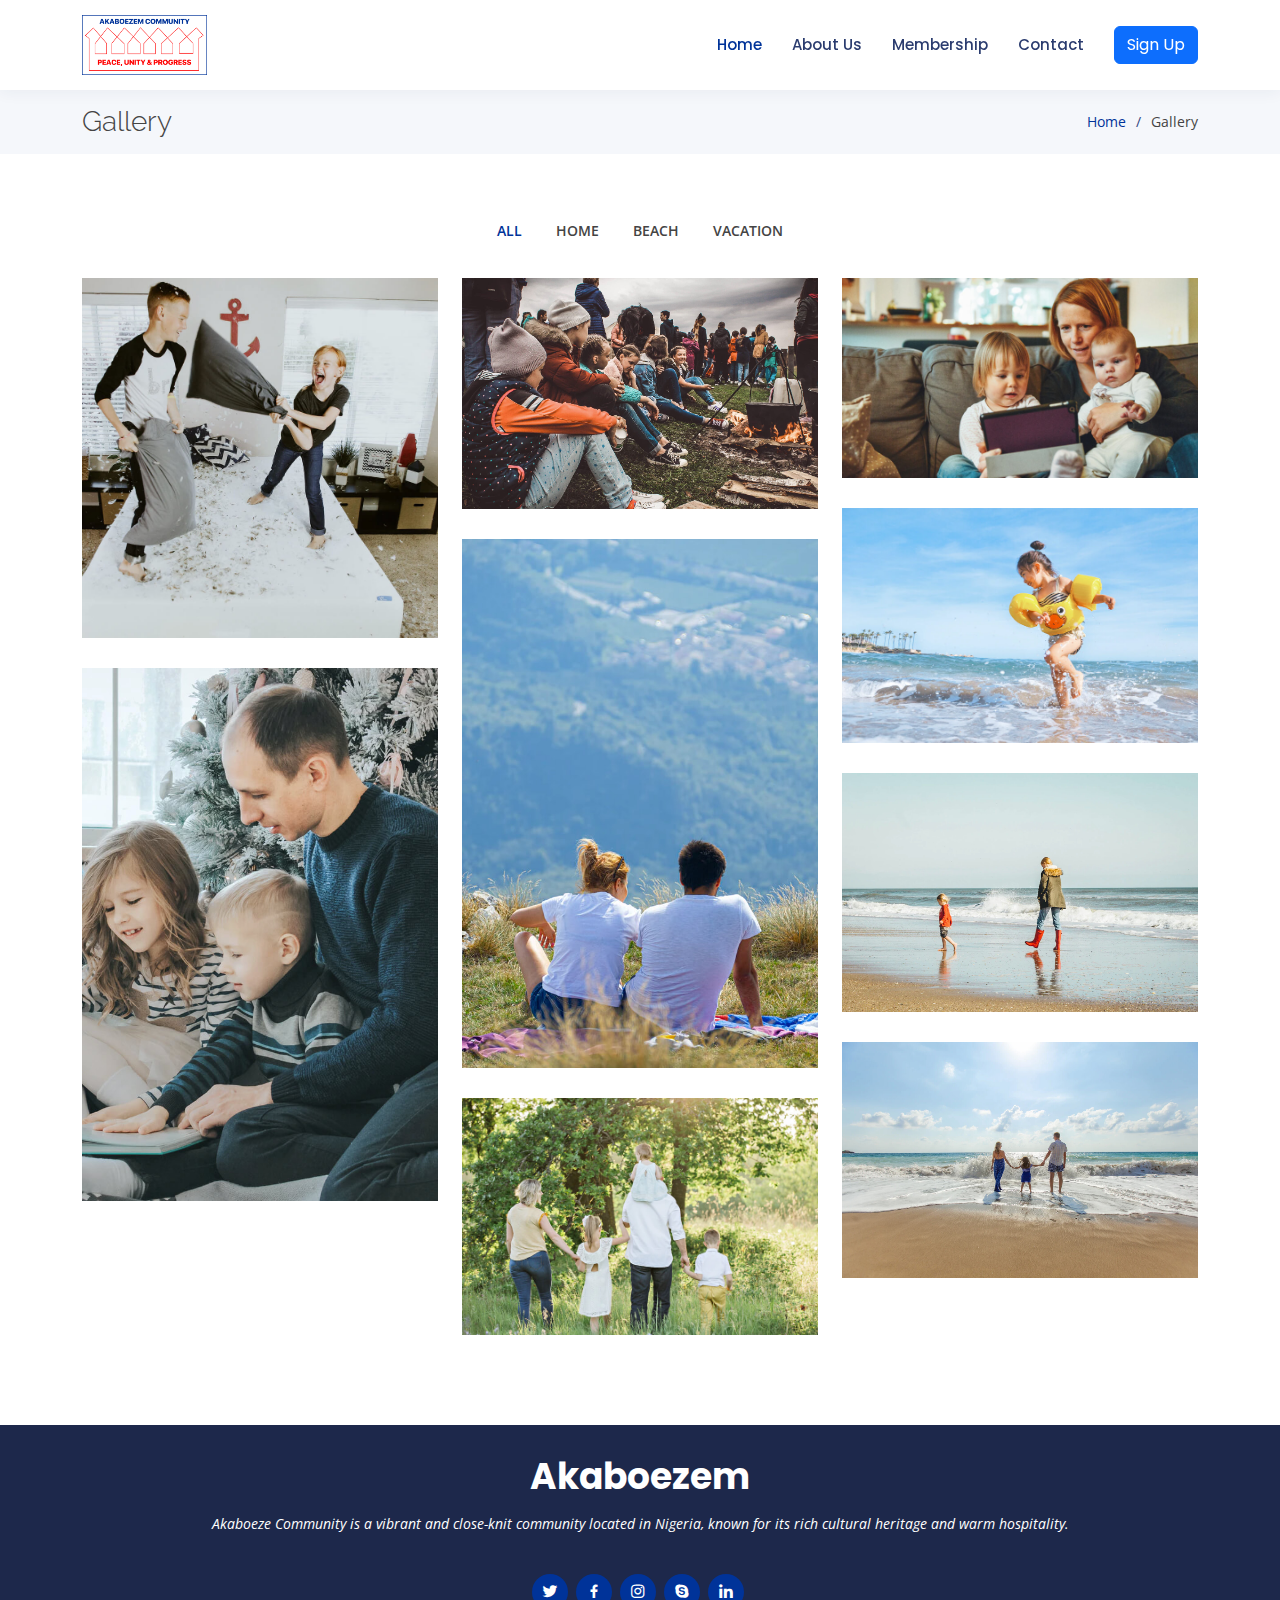
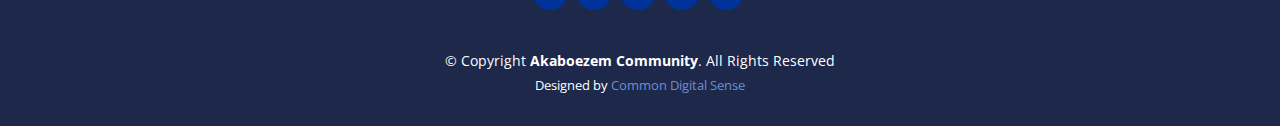
<file: akaboezem_community-master/akaboezem_community-master/gallery.html>
<!DOCTYPE html>
<html lang="en">

<head>
  <meta charset="utf-8">
  <meta content="width=device-width, initial-scale=1.0" name="viewport">

  <title>Gallery - MeFamily Bootstrap Template</title>
  <meta content="" name="description">
  <meta content="" name="keywords">

  <!-- Favicons -->
  <link href="assets/img/favicon.png" rel="icon">
  <link href="assets/img/apple-touch-icon.png" rel="apple-touch-icon">

  <!-- Google Fonts -->
  <link href="https://fonts.googleapis.com/css?family=Open+Sans:300,300i,400,400i,600,600i,700,700i|Raleway:300,300i,400,400i,500,500i,600,600i,700,700i|Poppins:300,300i,400,400i,500,500i,600,600i,700,700i" rel="stylesheet">

  <!-- Vendor CSS Files -->
  <link href="assets/vendor/bootstrap/css/bootstrap.min.css" rel="stylesheet">
  <link href="assets/vendor/bootstrap-icons/bootstrap-icons.css" rel="stylesheet">
  <link href="assets/vendor/boxicons/css/boxicons.min.css" rel="stylesheet">
  <link href="assets/vendor/glightbox/css/glightbox.min.css" rel="stylesheet">
  <link href="assets/vendor/remixicon/remixicon.css" rel="stylesheet">
  <link href="assets/vendor/swiper/swiper-bundle.min.css" rel="stylesheet">

  <!-- Template Main CSS File -->
  <link href="assets/css/style.css" rel="stylesheet">

  <!-- =======================================================
  * Template Name: MeFamily
  * Updated: Sep 18 2023 with Bootstrap v5.3.2
  * Template URL: https://bootstrapmade.com/family-multipurpose-html-bootstrap-template-free/
  * Author: BootstrapMade.com
  * License: https://bootstrapmade.com/license/
  ======================================================== -->
</head>

<!-- ======= Header ======= -->
  <header id="header" class="fixed-top">
    <div class="container d-flex align-items-center justify-content-between">

      <a href="index.html" class="logo"><img src="assets/img/ac-logo.png" alt="site-logo" class="img-fluid"></a>
      <!-- Uncomment below if you prefer to use an image logo -->
      <!-- <a href="index.html" class="logo"><img src="assets/img/logo.png" alt="" class="img-fluid"></a>-->

      <nav id="navbar" class="navbar">
        <ul>
          <li><a class="active" href="index.html">Home</a></li>
          <li><a href="about-us.html">About Us</a></li>
          <!-- <li><a href="events.html">Events</a></li> -->
		  <li><a href="membership.html">Membership</a></li>
        
          <li><a href="contact.html">Contact</a></li>

          <li>
            <a href="register-page/register.html">
              <button type="button" class="btn btn-primary">
                Sign Up
              </button></a
            >
          </li>
        </ul>
        <i class="bi bi-list mobile-nav-toggle"></i>
      </nav><!-- .navbar -->

    </div>
  </header><!-- End Header -->

  <main id="main">

    <!-- ======= Breadcrumbs ======= -->
    <section id="breadcrumbs" class="breadcrumbs">
      <div class="container">

        <div class="d-flex justify-content-between align-items-center">
          <h2>Gallery</h2>
          <ol>
            <li><a href="index.html">Home</a></li>
            <li>Gallery</li>
          </ol>
        </div>

      </div>
    </section><!-- End Breadcrumbs -->

    <!-- ======= Gallery Section ======= -->
    <section id="gallery" class="gallery">
      <div class="container">

        <div class="row">
          <div class="col-lg-12 d-flex justify-content-center">
            <ul id="gallery-flters">
              <li data-filter="*" class="filter-active">All</li>
              <li data-filter=".filter-home">Home</li>
              <li data-filter=".filter-beach">Beach</li>
              <li data-filter=".filter-vacation">Vacation</li>
            </ul>
          </div>
        </div>

        <div class="row gallery-container">

          <div class="col-lg-4 col-md-6 gallery-item filter-home">
            <div class="gallery-wrap">
              <img src="assets/img/gallery/home-1.jpg" class="img-fluid" alt="">
              <div class="gallery-info">
                <h4>Home 1</h4>
                <p>Home</p>
                <div class="gallery-links">
                  <a href="assets/img/gallery/home-1.jpg" class="glightbox" title="Home 1"><i class="bx bx-plus"></i></a>
                </div>
              </div>
            </div>
          </div>

          <div class="col-lg-4 col-md-6 gallery-item filter-vacation">
            <div class="gallery-wrap">
              <img src="assets/img/gallery/vacation-2.jpg" class="img-fluid" alt="">
              <div class="gallery-info">
                <h4>Vacation 2</h4>
                <p>Vacation</p>
                <div class="gallery-links">
                  <a href="assets/img/gallery/vacation-2.jpg" class="glightbox" title="Vacation 2"><i class="bx bx-plus"></i></a>
                </div>
              </div>
            </div>
          </div>

          <div class="col-lg-4 col-md-6 gallery-item filter-home">
            <div class="gallery-wrap">
              <img src="assets/img/gallery/home-2.jpg" class="img-fluid" alt="">
              <div class="gallery-info">
                <h4>Home 2</h4>
                <p>Home</p>
                <div class="gallery-links">
                  <a href="assets/img/gallery/home-2.jpg" class="glightbox" title="Home 2"><i class="bx bx-plus"></i></a>
                </div>
              </div>
            </div>
          </div>

          <div class="col-lg-4 col-md-6 gallery-item filter-beach">
            <div class="gallery-wrap">
              <img src="assets/img/gallery/beach-2.jpg" class="img-fluid" alt="">
              <div class="gallery-info">
                <h4>Beach 2</h4>
                <p>Beach</p>
                <div class="gallery-links">
                  <a href="assets/img/gallery/beach-2.jpg" class="glightbox" title="Beach 2"><i class="bx bx-plus"></i></a>
                </div>
              </div>
            </div>
          </div>

          <div class="col-lg-4 col-md-6 gallery-item filter-vacation">
            <div class="gallery-wrap">
              <img src="assets/img/gallery/vacation-1.jpg" class="img-fluid" alt="">
              <div class="gallery-info">
                <h4>Vacation 1</h4>
                <p>Vacation</p>
                <div class="gallery-links">
                  <a href="assets/img/gallery/vacation-1.jpg" class="glightbox" title="Vacation 1"><i class="bx bx-plus"></i></a>
                </div>
              </div>
            </div>
          </div>

          <div class="col-lg-4 col-md-6 gallery-item filter-home">
            <div class="gallery-wrap">
              <img src="assets/img/gallery/home-3.jpg" class="img-fluid" alt="">
              <div class="gallery-info">
                <h4>Home 3</h4>
                <p>Home</p>
                <div class="gallery-links">
                  <a href="assets/img/gallery/home-3.jpg" class="glightbox" title="Home 3"><i class="bx bx-plus"></i></a>
                </div>
              </div>
            </div>
          </div>

          <div class="col-lg-4 col-md-6 gallery-item filter-beach">
            <div class="gallery-wrap">
              <img src="assets/img/gallery/beach-1.jpg" class="img-fluid" alt="">
              <div class="gallery-info">
                <h4>Beach 1</h4>
                <p>Beach</p>
                <div class="gallery-links">
                  <a href="assets/img/gallery/beach-1.jpg" class="glightbox" title="Beach 1"><i class="bx bx-plus"></i></a>
                </div>
              </div>
            </div>
          </div>

          <div class="col-lg-4 col-md-6 gallery-item filter-beach">
            <div class="gallery-wrap">
              <img src="assets/img/gallery/beach-3.jpg" class="img-fluid" alt="">
              <div class="gallery-info">
                <h4>Beach 3</h4>
                <p>Beach</p>
                <div class="gallery-links">
                  <a href="assets/img/gallery/beach-3.jpg" class="glightbox" title="Beach 3"><i class="bx bx-plus"></i></a>
                </div>
              </div>
            </div>
          </div>

          <div class="col-lg-4 col-md-6 gallery-item filter-vacation">
            <div class="gallery-wrap">
              <img src="assets/img/gallery/vacation-3.jpg" class="img-fluid" alt="">
              <div class="gallery-info">
                <h4>Vacation 3</h4>
                <p>Vacation</p>
                <div class="gallery-links">
                  <a href="assets/img/gallery/vacation-3.jpg" class="glightbox" title="Vacation 3"><i class="bx bx-plus"></i></a>
                </div>
              </div>
            </div>
          </div>

        </div>

      </div>
    </section><!-- End Gallery Section -->

  </main><!-- End #main -->

  <!-- ======= Footer ======= -->
  <footer id="footer">
    <div class="container">
      <h3>Akaboezem</h3>
      <p>Akaboeze Community is a vibrant and close-knit community located in Nigeria, known for its rich cultural heritage and warm hospitality.</p>
      <div class="social-links">
        <a href="#" class="twitter"><i class="bx bxl-twitter"></i></a>
        <a href="#" class="facebook"><i class="bx bxl-facebook"></i></a>
        <a href="#" class="instagram"><i class="bx bxl-instagram"></i></a>
        <a href="#" class="google-plus"><i class="bx bxl-skype"></i></a>
        <a href="#" class="linkedin"><i class="bx bxl-linkedin"></i></a>
      </div>
      <div class="copyright">
        &copy; Copyright <strong><span>Akaboezem Community</span></strong>. All Rights Reserved
      </div>
      <div class="credits">
        <!-- All the links in the footer should remain intact. -->
        <!-- You can delete the links only if you purchased the pro version. -->
        <!-- Licensing information: https://bootstrapmade.com/license/ -->
        <!-- Purchase the pro version with working PHP/AJAX contact form: https://bootstrapmade.com/family-multipurpose-html-bootstrap-template-free/ -->
        Designed by <a href="https://commondigitalsense.com/">Common Digital Sense</a>
      </div>
    </div>
  </footer><!-- End Footer -->

  <a href="#" class="back-to-top d-flex align-items-center justify-content-center"><i class="bi bi-arrow-up-short"></i></a>

  <!-- Vendor JS Files -->
  <script src="assets/vendor/bootstrap/js/bootstrap.bundle.min.js"></script>
  <script src="assets/vendor/glightbox/js/glightbox.min.js"></script>
  <script src="assets/vendor/isotope-layout/isotope.pkgd.min.js"></script>
  <script src="assets/vendor/swiper/swiper-bundle.min.js"></script>
  <script src="assets/vendor/php-email-form/validate.js"></script>

  <!-- Template Main JS File -->
  <script src="assets/js/main.js"></script>

</body>

</html>
</file>
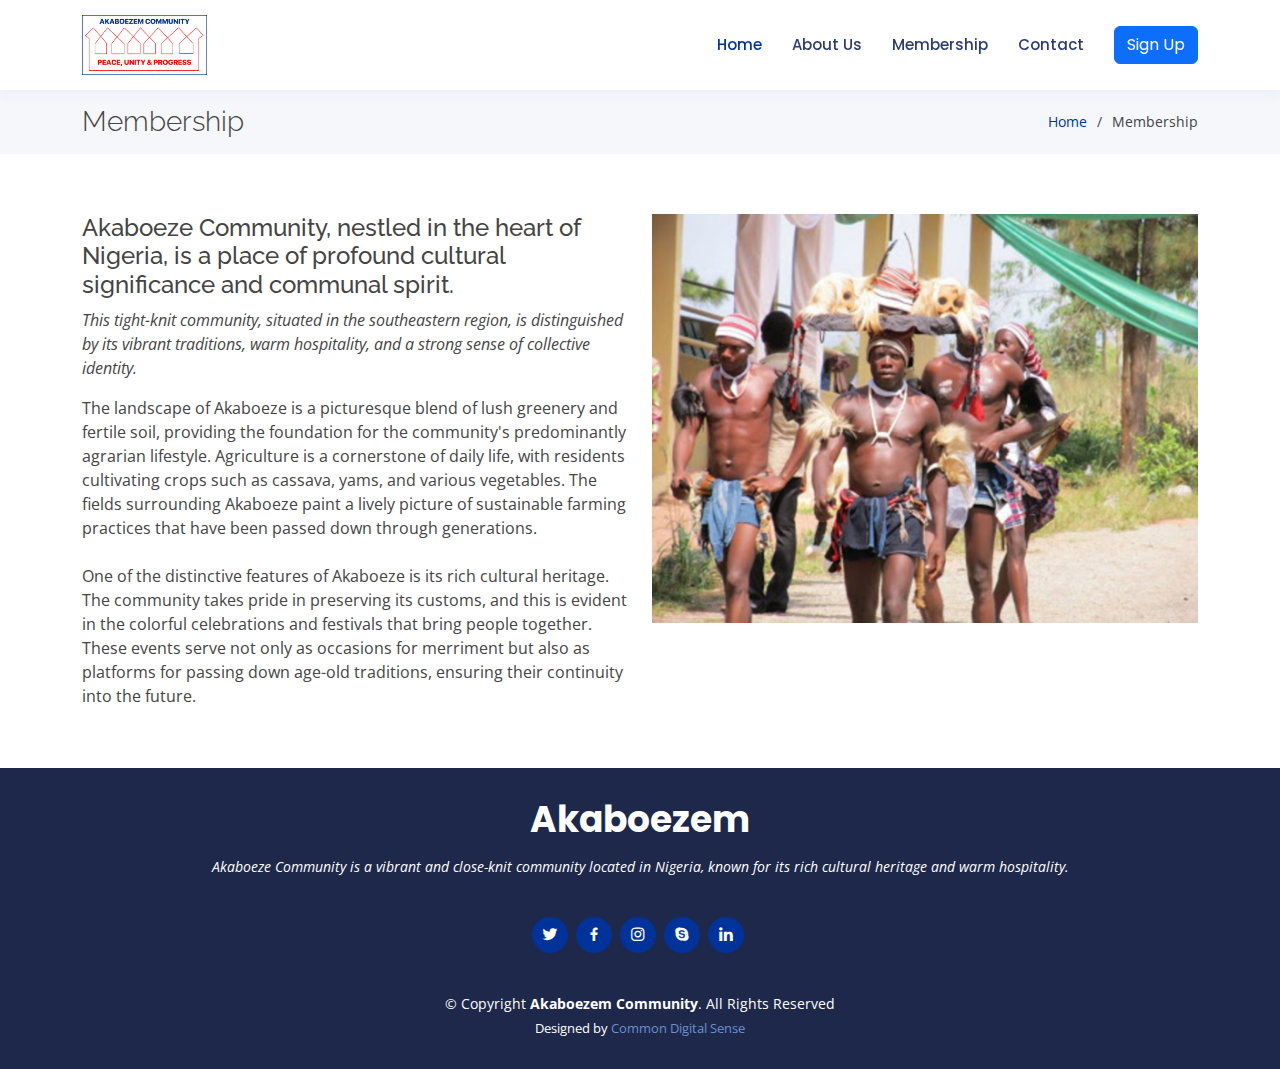
<file: akaboezem_community-master/akaboezem_community-master/membership.html>
<!DOCTYPE html>
<html lang="en">
  <head>
    <meta charset="utf-8" />
    <meta content="width=device-width, initial-scale=1.0" name="viewport" />

    <title>Gallery - MeFamily Bootstrap Template</title>
    <meta content="" name="description" />
    <meta content="" name="keywords" />

    <!-- Favicons -->
    <link href="assets/img/favicon.png" rel="icon" />
    <link href="assets/img/apple-touch-icon.png" rel="apple-touch-icon" />

    <!-- Google Fonts -->
    <link
      href="https://fonts.googleapis.com/css?family=Open+Sans:300,300i,400,400i,600,600i,700,700i|Raleway:300,300i,400,400i,500,500i,600,600i,700,700i|Poppins:300,300i,400,400i,500,500i,600,600i,700,700i"
      rel="stylesheet"
    />

    <!-- Vendor CSS Files -->
    <link
      href="assets/vendor/bootstrap/css/bootstrap.min.css"
      rel="stylesheet"
    />
    <link
      href="assets/vendor/bootstrap-icons/bootstrap-icons.css"
      rel="stylesheet"
    />
    <link href="assets/vendor/boxicons/css/boxicons.min.css" rel="stylesheet" />
    <link
      href="assets/vendor/glightbox/css/glightbox.min.css"
      rel="stylesheet"
    />
    <link href="assets/vendor/remixicon/remixicon.css" rel="stylesheet" />
    <link href="assets/vendor/swiper/swiper-bundle.min.css" rel="stylesheet" />

    <!-- Template Main CSS File -->
    <link href="assets/css/style.css" rel="stylesheet" />

    <!-- =======================================================
  * Template Name: MeFamily
  * Updated: Sep 18 2023 with Bootstrap v5.3.2
  * Template URL: https://bootstrapmade.com/family-multipurpose-html-bootstrap-template-free/
  * Author: BootstrapMade.com
  * License: https://bootstrapmade.com/license/
  ======================================================== -->
  </head>

  <body>
    <!-- ======= Header ======= -->
    <header id="header" class="fixed-top">
      <div class="container d-flex align-items-center justify-content-between">
        <a href="index.html" class="logo"
          ><img src="assets/img/ac-logo.png" alt="site-logo" class="img-fluid"
        /></a>
        <!-- Uncomment below if you prefer to use an image logo -->
        <!-- <a href="index.html" class="logo"><img src="assets/img/logo.png" alt="" class="img-fluid"></a>-->

        <nav id="navbar" class="navbar">
          <ul>
            <li><a class="active" href="index.html">Home</a></li>
            <li><a href="about-us.html">About Us</a></li>
            <!-- <li><a href="events.html">Events</a></li> -->
            <li><a href="membership.html">Membership</a></li>
            <!-- <li><a href="gallery.html">Gallery</a></li> -->

            <li><a href="contact.html">Contact</a></li>

            <li>
              <a href="register-page/register.html">
                <button type="button" class="btn btn-primary">
                  Sign Up
                </button></a
              >
            </li>
          </ul>
          <i class="bi bi-list mobile-nav-toggle"></i>
        </nav>
        <!-- .navbar -->
      </div>
    </header>
    <!-- End Header -->

    <main id="main">
      <!-- ======= Breadcrumbs ======= -->
      <section id="breadcrumbs" class="breadcrumbs">
        <div class="container">
          <div class="d-flex justify-content-between align-items-center">
            <h2>Membership</h2>
            <ol>
              <li><a href="index.html">Home</a></li>
              <li>Membership</li>
            </ol>
          </div>
        </div>
      </section>
      <!-- End Breadcrumbs -->

      <!-- ======= Story Intro Section ======= -->
      <section id="story-intro" class="story-intro">
        <div class="container">
          <div class="row">
            <div class="col-lg-6 order-1 order-lg-2">
              <img src="assets/img/intro.jpg" class="img-fluid" alt="" />
            </div>
            <div class="col-lg-6 pt-4 pt-lg-0 order-2 order-lg-1 content">
              <h4>
                Akaboeze Community, nestled in the heart of Nigeria, is a place
                of profound cultural significance and communal spirit.
              </h4>
              <p class="fst-italic">
                This tight-knit community, situated in the southeastern region,
                is distinguished by its vibrant traditions, warm hospitality,
                and a strong sense of collective identity.
              </p>

              <p>
                The landscape of Akaboeze is a picturesque blend of lush
                greenery and fertile soil, providing the foundation for the
                community's predominantly agrarian lifestyle. Agriculture is a
                cornerstone of daily life, with residents cultivating crops such
                as cassava, yams, and various vegetables. The fields surrounding
                Akaboeze paint a lively picture of sustainable farming practices
                that have been passed down through generations.<br /><br />

                One of the distinctive features of Akaboeze is its rich cultural
                heritage. The community takes pride in preserving its customs,
                and this is evident in the colorful celebrations and festivals
                that bring people together. These events serve not only as
                occasions for merriment but also as platforms for passing down
                age-old traditions, ensuring their continuity into the future.
              </p>
            </div>
          </div>
        </div>
      </section>
      <!-- End Story Intro Section -->
    </main>

    <!-- ======= Footer ======= -->
    <footer id="footer">
      <div class="container">
        <h3>Akaboezem</h3>
        <p>
          Akaboeze Community is a vibrant and close-knit community located in
          Nigeria, known for its rich cultural heritage and warm hospitality.
        </p>
        <div class="social-links">
          <a href="#" class="twitter"><i class="bx bxl-twitter"></i></a>
          <a href="#" class="facebook"><i class="bx bxl-facebook"></i></a>
          <a href="#" class="instagram"><i class="bx bxl-instagram"></i></a>
          <a href="#" class="google-plus"><i class="bx bxl-skype"></i></a>
          <a href="#" class="linkedin"><i class="bx bxl-linkedin"></i></a>
        </div>
        <div class="copyright">
          &copy; Copyright <strong><span>Akaboezem Community</span></strong
          >. All Rights Reserved
        </div>
        <div class="credits">
          <!-- All the links in the footer should remain intact. -->
          <!-- You can delete the links only if you purchased the pro version. -->
          <!-- Licensing information: https://bootstrapmade.com/license/ -->
          <!-- Purchase the pro version with working PHP/AJAX contact form: https://bootstrapmade.com/family-multipurpose-html-bootstrap-template-free/ -->
          Designed by
          <a href="https://commondigitalsense.com/">Common Digital Sense</a>
        </div>
      </div>
    </footer>
    <!-- End Footer -->

    <a
      href="#"
      class="back-to-top d-flex align-items-center justify-content-center"
      ><i class="bi bi-arrow-up-short"></i
    ></a>

    <!-- Vendor JS Files -->
    <script src="assets/vendor/bootstrap/js/bootstrap.bundle.min.js"></script>
    <script src="assets/vendor/glightbox/js/glightbox.min.js"></script>
    <script src="assets/vendor/isotope-layout/isotope.pkgd.min.js"></script>
    <script src="assets/vendor/swiper/swiper-bundle.min.js"></script>
    <script src="assets/vendor/php-email-form/validate.js"></script>

    <!-- Template Main JS File -->
    <script src="assets/js/main.js"></script>
  </body>
</html>
</file>
<file: akaboezem_community-master/akaboezem_community-master/assets/css/style.css>
/**
* Template Name: MeFamily
* Updated: Sep 18 2023 with Bootstrap v5.3.2
* Template URL: https://bootstrapmade.com/family-multipurpose-html-bootstrap-template-free/
* Author: BootstrapMade.com
* License: https://bootstrapmade.com/license/
*/

/*--------------------------------------------------------------
# General
--------------------------------------------------------------*/
body {
  font-family: "Open Sans", sans-serif;
  color: #444444;
}

a {
  color: #003399;
  text-decoration: none;
}

a:hover {
  color: #003399;
  text-decoration: none;
}

h1,
h2,
h3,
h4,
h5,
h6 {
  font-family: "Raleway", sans-serif;
}

/*--------------------------------------------------------------
# Back to top button
--------------------------------------------------------------*/
.back-to-top {
  position: fixed;
  visibility: hidden;
  opacity: 0;
  right: 15px;
  bottom: 15px;
  z-index: 996;
  background: #003399;
  width: 40px;
  height: 40px;
  border-radius: 50px;
  transition: all 0.4s;
}

.back-to-top i {
  font-size: 24px;
  color: #fff;
  line-height: 0;
}

.back-to-top:hover {
  background: #003399;
  color: #fff;
}

.back-to-top.active {
  visibility: visible;
  opacity: 1;
}

/*--------------------------------------------------------------
# Header
--------------------------------------------------------------*/
#header {
  background: #fff;
  transition: all 0.5s;
  z-index: 997;
  padding: 15px 0;
  box-shadow: 0px 2px 15px rgba(36, 50, 93, 0.06);
}

#header .logo {
  font-size: 28px;
  margin: 0;
  padding: 0;
  line-height: 1;
  font-weight: 600;
  letter-spacing: 0.5px;
}

#header .logo a {
  color: #24325d;
}

#header .logo img {
  max-height: 60px;
}

/*--------------------------------------------------------------
# Navigation Menu
--------------------------------------------------------------*/
/**
* Desktop Navigation 
*/
.navbar {
  padding: 0;
}

.navbar ul {
  margin: 0;
  padding: 0;
  display: flex;
  list-style: none;
  align-items: center;
}

.navbar li {
  position: relative;
}

.navbar a,
.navbar a:focus {
  display: flex;
  align-items: center;
  justify-content: space-between;
  padding: 10px 0 10px 30px;
  font-family: "Poppins", sans-serif;
  font-size: 15px;
  font-weight: 500;
  color: #2b3c6f;
  white-space: nowrap;
  transition: 0.3s;
}

.navbar a i,
.navbar a:focus i {
  font-size: 12px;
  line-height: 0;
  margin-left: 5px;
}

.navbar a:hover,
.navbar .active,
.navbar .active:focus,
.navbar li:hover > a {
  color: #003399;
}

.navbar .dropdown ul {
  display: block;
  position: absolute;
  left: 14px;
  top: calc(100% + 30px);
  margin: 0;
  padding: 10px 0;
  z-index: 99;
  opacity: 0;
  visibility: hidden;
  background: #fff;
  box-shadow: 0px 0px 30px rgba(127, 137, 161, 0.25);
  transition: 0.3s;
}

.navbar .dropdown ul li {
  min-width: 200px;
}

.navbar .dropdown ul a {
  padding: 10px 20px;
  font-size: 14px;
  text-transform: none;
  font-weight: 500;
}

.navbar .dropdown ul a i {
  font-size: 12px;
}

.navbar .dropdown ul a:hover,
.navbar .dropdown ul .active:hover,
.navbar .dropdown ul li:hover > a {
  color: #003399;
}

.navbar .dropdown:hover > ul {
  opacity: 1;
  top: 100%;
  visibility: visible;
}

.navbar .dropdown .dropdown ul {
  top: 0;
  left: calc(100% - 30px);
  visibility: hidden;
}

.navbar .dropdown .dropdown:hover > ul {
  opacity: 1;
  top: 0;
  left: 100%;
  visibility: visible;
}

@media (max-width: 1366px) {
  .navbar .dropdown .dropdown ul {
    left: -90%;
  }

  .navbar .dropdown .dropdown:hover > ul {
    left: -100%;
  }
}

/**
* Mobile Navigation 
*/
.mobile-nav-toggle {
  color: #24325d;
  font-size: 28px;
  cursor: pointer;
  display: none;
  line-height: 0;
  transition: 0.5s;
}

.mobile-nav-toggle.bi-x {
  color: #fff;
}

@media (max-width: 991px) {
  .mobile-nav-toggle {
    display: block;
  }

  .navbar ul {
    display: none;
  }
}

.navbar-mobile {
  position: fixed;
  overflow: hidden;
  top: 0;
  right: 0;
  left: 0;
  bottom: 0;
  background: rgba(22, 30, 56, 0.9);
  transition: 0.3s;
  z-index: 999;
}

.navbar-mobile .mobile-nav-toggle {
  position: absolute;
  top: 15px;
  right: 15px;
}

.navbar-mobile ul {
  display: block;
  position: absolute;
  top: 55px;
  right: 15px;
  bottom: 15px;
  left: 15px;
  padding: 10px 0;
  background-color: #fff;
  overflow-y: auto;
  transition: 0.3s;
}

.navbar-mobile a,
.navbar-mobile a:focus {
  padding: 10px 20px;
  font-size: 15px;
  color: #24325d;
}

.navbar-mobile a:hover,
.navbar-mobile .active,
.navbar-mobile li:hover > a {
  color: #003399;
}

.navbar-mobile .getstarted,
.navbar-mobile .getstarted:focus {
  margin: 15px;
}

.navbar-mobile .dropdown ul {
  position: static;
  display: none;
  margin: 10px 20px;
  padding: 10px 0;
  z-index: 99;
  opacity: 1;
  visibility: visible;
  background: #fff;
  box-shadow: 0px 0px 30px rgba(127, 137, 161, 0.25);
}

.navbar-mobile .dropdown ul li {
  min-width: 200px;
}

.navbar-mobile .dropdown ul a {
  padding: 10px 20px;
}

.navbar-mobile .dropdown ul a i {
  font-size: 12px;
}

.navbar-mobile .dropdown ul a:hover,
.navbar-mobile .dropdown ul .active:hover,
.navbar-mobile .dropdown ul li:hover > a {
  color: #003399;
}

.navbar-mobile .dropdown > .dropdown-active {
  display: block;
}

/*--------------------------------------------------------------
# Hero Section
--------------------------------------------------------------*/
#hero {
  width: 100%;
  height: 100vh;
  background-color: rgba(22, 30, 56, 0.8);
  overflow: hidden;
  position: relative;
}

#hero .carousel,
#hero .carousel-inner,
#hero .carousel-item,
#hero .carousel-item::before {
  position: absolute;
  top: 0;
  right: 0;
  left: 0;
  bottom: 0;
}

#hero .carousel-item {
  background-size: cover;
  background-position: center;
  background-repeat: no-repeat;
}

#hero .carousel-container {
  display: flex;
  justify-content: center;
  align-items: center;
  position: absolute;
  bottom: 0;
  top: 70px;
  left: 50px;
  right: 50px;
}

#hero .container {
  text-align: center;
}

#hero h2 {
  color: #fff;
  margin-bottom: 20px;
  font-size: 48px;
  font-weight: 700;
}

#hero p {
  animation-delay: 0.4s;
  margin: 0 auto 30px auto;
  color: #fff;
}

#hero .carousel-inner .carousel-item {
  transition-property: opacity;
  background-position: center top;
}

#hero .carousel-inner .carousel-item,
#hero .carousel-inner .active.carousel-item-start,
#hero .carousel-inner .active.carousel-item-end {
  opacity: 0;
}

#hero .carousel-inner .active,
#hero .carousel-inner .carousel-item-next.carousel-item-start,
#hero .carousel-inner .carousel-item-prev.carousel-item-end {
  opacity: 1;
  transition: 0.5s;
}

#hero .carousel-control-next-icon,
#hero .carousel-control-prev-icon {
  background: none;
  font-size: 30px;
  line-height: 0;
  width: auto;
  height: auto;
  background: rgba(255, 255, 255, 0.2);
  border-radius: 50px;
  transition: 0.3s;
  color: rgba(255, 255, 255, 0.5);
  width: 54px;
  height: 54px;
  display: flex;
  align-items: center;
  justify-content: center;
}

#hero .carousel-control-next-icon:hover,
#hero .carousel-control-prev-icon:hover {
  background: rgba(255, 255, 255, 0.3);
  color: rgba(255, 255, 255, 0.8);
}

#hero .carousel-indicators li {
  list-style-type: none;
  cursor: pointer;
  background: #fff;
  overflow: hidden;
  border: 0;
  width: 12px;
  height: 12px;
  border-radius: 50px;
  opacity: 0.6;
  transition: 0.3s;
}

#hero .carousel-indicators li.active {
  opacity: 1;
  background: #003399;
}

#hero .btn-get-started {
  font-family: "Raleway", sans-serif;
  font-weight: 500;
  font-size: 14px;
  letter-spacing: 1px;
  display: inline-block;
  padding: 14px 32px;
  border-radius: 4px;
  transition: 0.5s;
  line-height: 1;
  color: #fff;
  animation-delay: 0.8s;
  background: #003399;
}

#hero .btn-get-started:hover {
  background: #007ed8;
}

@media (max-width: 992px) {
  #hero {
    height: 100vh;
  }

  #hero .carousel-container {
    top: 8px;
  }
}

@media (max-width: 768px) {
  #hero h2 {
    font-size: 28px;
  }
}

@media (min-width: 1024px) {
  #hero .carousel-control-prev,
  #hero .carousel-control-next {
    width: 5%;
  }
}

@media (max-height: 500px) {
  #hero {
    height: 120vh;
  }
}

/*--------------------------------------------------------------
# Sections General
--------------------------------------------------------------*/
section {
  padding: 60px 0;
}

.section-bg {
  background-color: #b4e0ff;
}

.section-title {
  text-align: center;
  padding-bottom: 30px;
}

.section-title h2 {
  font-size: 32px;
  font-weight: bold;
  text-transform: uppercase;
  margin-bottom: 20px;
  padding-bottom: 20px;
  position: relative;
}

.section-title h2::before {
  content: "";
  position: absolute;
  display: block;
  width: 120px;
  height: 1px;
  background: #ddd;
  bottom: 1px;
  left: calc(50% - 60px);
}

.section-title h2::after {
  content: "";
  position: absolute;
  display: block;
  width: 40px;
  height: 3px;
  background: #003399;
  bottom: 0;
  left: calc(50% - 20px);
}

.section-title p {
  margin-bottom: 0;
}

/*--------------------------------------------------------------
# My & Family
--------------------------------------------------------------*/
.about .content h3 {
  font-weight: 600;
  font-size: 26px;
}

.about .content ul {
  list-style: none;
  padding: 0;
}

.about .content ul li {
  padding-left: 28px;
  position: relative;
}

.about .content ul li + li {
  margin-top: 10px;
}

.about .content ul i {
  position: absolute;
  left: 0;
  top: 2px;
  font-size: 20px;
  color: #003399;
  line-height: 1;
}

.about .content p:last-child {
  margin-bottom: 0;
}

.about .content .btn-learn-more {
  font-family: "Raleway", sans-serif;
  font-weight: 600;
  font-size: 14px;
  letter-spacing: 1px;
  display: inline-block;
  padding: 12px 32px;
  border-radius: 5px;
  transition: 0.3s;
  line-height: 1;
  color: #003399;
  animation-delay: 0.8s;
  margin-top: 6px;
  border: 2px solid #003399;
}

.about .content .btn-learn-more:hover {
  background: #003399;
  color: #fff;
  text-decoration: none;
}

/*--------------------------------------------------------------
# Features
--------------------------------------------------------------*/
.features .icon-box {
  margin-bottom: 20px;
  text-align: center;
}

.features .icon {
  display: inline-flex;
  justify-content: center;
  align-items: center;
  width: 80px;
  height: 80px;
  background: #fff;
  border-radius: 50%;
  margin-bottom: 20px;
  transition: 0.5s;
  overflow: hidden;
  box-shadow: 0px 0 25px rgba(0, 0, 0, 0.15);
}

.features .icon i {
  line-height: 0;
  color: #003399;
  font-size: 34px;
}

.features .icon-box:hover .icon {
  box-shadow: 0px 0 25px rgba(0, 111, 190, 0.3);
}

.features .title {
  font-weight: 600;
  margin-bottom: 15px;
  font-size: 18px;
  position: relative;
  padding-bottom: 15px;
}

.features .title a {
  color: #444444;
  transition: 0.3s;
}

.features .title a:hover {
  color: #003399;
}

.features .title::after {
  content: "";
  position: absolute;
  display: block;
  width: 50px;
  height: 2px;
  background: #003399;
  bottom: 0;
  left: calc(50% - 25px);
}

.features .description {
  line-height: 24px;
  font-size: 14px;
}

/*--------------------------------------------------------------
# Recent Photos
--------------------------------------------------------------*/
.recent-photos {
  overflow: hidden;
}

.recent-photos .swiper-pagination {
  margin-top: 20px;
  position: relative;
}

.recent-photos .swiper-pagination .swiper-pagination-bullet {
  width: 12px;
  height: 12px;
  background-color: #fff;
  opacity: 1;
  border: 1px solid #003399;
}

.recent-photos .swiper-pagination .swiper-pagination-bullet-active {
  background-color: #003399;
}

.recent-photos .owl-nav,
.recent-photos .owl-dots {
  margin-top: 25px;
  text-align: center;
}

.recent-photos .owl-item {
  border-left: 2px solid #fff;
  border-right: 2px solid #fff;
}

.recent-photos .owl-dot {
  display: inline-block;
  margin: 0 5px;
  width: 12px;
  height: 12px;
  border-radius: 50%;
  background-color: #95d3ff !important;
}

.recent-photos .owl-dot.active {
  background-color: #003399 !important;
}

.recent-photos .gallery-carousel .owl-stage-outer {
  overflow: visible;
}

.recent-photos .gallery-carousel .center {
  border: 6px solid #003399;
  margin: -10px;
  box-sizing: content-box;
  padding: 4px;
  background: #fff;
  z-index: 1;
}

/*--------------------------------------------------------------
# Breadcrumbs
--------------------------------------------------------------*/
.breadcrumbs {
  padding: 15px 0;
  background: #f5f7fb;
  min-height: 60px;
  margin-top: 90px;
}

@media (max-width: 992px) {
  .breadcrumbs {
    margin-top: 58px;
  }
}

.breadcrumbs h2 {
  font-size: 28px;
  margin-bottom: 0;
  font-weight: 300;
}

.breadcrumbs ol {
  display: flex;
  flex-wrap: wrap;
  list-style: none;
  padding: 0;
  margin: 0;
  font-size: 14px;
}

.breadcrumbs ol li + li {
  padding-left: 10px;
}

.breadcrumbs ol li + li::before {
  display: inline-block;
  padding-right: 10px;
  color: #324682;
  content: "/";
}

@media (max-width: 768px) {
  .breadcrumbs .d-flex {
    display: block !important;
  }

  .breadcrumbs ol {
    display: block;
  }

  .breadcrumbs ol li {
    display: inline-block;
  }
}

/*--------------------------------------------------------------
# Story Intro
--------------------------------------------------------------*/
.story-intro .content h3 {
  font-weight: 600;
  font-size: 26px;
}

.story-intro .content ul {
  list-style: none;
  padding: 0;
}

.story-intro .content ul li {
  padding-bottom: 10px;
}

.story-intro .content ul i {
  font-size: 20px;
  padding-right: 4px;
  color: #003399;
}

.story-intro .content p:last-child {
  margin-bottom: 0;
}

/*--------------------------------------------------------------
# Featured Members
--------------------------------------------------------------*/
.featured-members .content + .content {
  margin-top: 100px;
}

.featured-members .content h3 {
  font-weight: 600;
  font-size: 26px;
}

.featured-members .content ul {
  list-style: none;
  padding: 0;
}

.featured-members .content ul li {
  padding-bottom: 10px;
}

.featured-members .content ul i {
  font-size: 20px;
  padding-right: 4px;
  color: #003399;
}

.featured-members .content p:last-child {
  margin-bottom: 0;
}

/*--------------------------------------------------------------
# Members
--------------------------------------------------------------*/
.members {
  background: #fff;
  padding: 60px 0;
}

.members .member {
  margin-bottom: 20px;
  overflow: hidden;
}

.members .member .member-img {
  position: relative;
  overflow: hidden;
}

.members .member .social {
  position: absolute;
  left: 0;
  bottom: -40px;
  right: 0;
  height: 40px;
  opacity: 0;
  transition: bottom ease-in-out 0.4s;
  text-align: center;
  background: rgba(0, 111, 190, 0.8);
}

.members .member .social a {
  transition: color 0.3s;
  color: #fff;
  margin: 0 10px;
  padding-top: 8px;
  display: inline-block;
}

.members .member .social a:hover {
  color: #003399;
}

.members .member .social i {
  font-size: 18px;
  margin: 0 2px;
}

.members .member .member-info h4 {
  font-weight: 700;
  margin: 15px 0 5px 0;
  font-size: 18px;
}

.members .member .member-info span {
  display: block;
  font-size: 13px;
  text-transform: uppercase;
  font-weight: 400;
  margin-bottom: 15px;
  color: #003399;
}

.members .member .member-info p {
  font-style: italic;
  font-size: 14px;
  line-height: 26px;
  color: #777777;
}

.members .member:hover .social {
  bottom: 0;
  opacity: 1;
  transition: bottom ease-in-out 0.4s;
}

/*--------------------------------------------------------------
# Event List
--------------------------------------------------------------*/
.event-list .card {
  border: 0;
  padding: 0 30px;
  margin-bottom: 60px;
  position: relative;
}

.event-list .card-img {
  width: calc(100% + 60px);
  margin-left: -30px;
  overflow: hidden;
  z-index: 9;
  border-radius: 0;
}

.event-list .card-img img {
  max-width: 100%;
  transition: all 0.3s ease-in-out;
}

.event-list .card-body {
  z-index: 10;
  background: #fff;
  border-top: 4px solid #fff;
  padding: 30px;
  box-shadow: 0px 2px 15px rgba(0, 0, 0, 0.1);
  margin-top: -60px;
  transition: 0.3s;
}

.event-list .card-title {
  font-weight: 700;
  text-align: center;
  margin-bottom: 20px;
  color: #24325d;
}

.event-list .card-title a {
  color: #24325d;
  transition: 0.3s;
}

.event-list .card-text {
  color: #5e5e5e;
}

.event-list .read-more a {
  color: #777777;
  text-transform: uppercase;
  font-weight: 600;
  font-size: 12px;
  transition: 0.3s;
}

.event-list .read-more a:hover {
  color: #003399;
}

.event-list .card:hover img {
  transform: scale(1.1);
}

.event-list .card:hover .card-body {
  border-color: #003399;
}

.event-list .card:hover .card-body .card-title a {
  color: #003399;
}

/*--------------------------------------------------------------
# Gallery
--------------------------------------------------------------*/
.gallery .gallery-item {
  margin-bottom: 30px;
}

.gallery #gallery-flters {
  padding: 0;
  margin: 0 auto 25px auto;
  list-style: none;
  text-align: center;
  border-radius: 50px;
}

.gallery #gallery-flters li {
  cursor: pointer;
  display: inline-block;
  padding: 10px 15px;
  font-size: 14px;
  font-weight: 600;
  line-height: 1;
  text-transform: uppercase;
  color: #444444;
  margin-bottom: 5px;
  transition: all 0.3s;
}

.gallery #gallery-flters li:hover,
.gallery #gallery-flters li.filter-active {
  color: #003399;
}

.gallery #gallery-flters li:last-child {
  margin-right: 0;
}

.gallery .gallery-wrap {
  transition: 0.3s;
  position: relative;
  overflow: hidden;
  z-index: 1;
  background: rgba(36, 50, 93, 0.6);
}

.gallery .gallery-wrap::before {
  content: "";
  background: rgba(36, 50, 93, 0.6);
  position: absolute;
  left: 30px;
  right: 30px;
  top: 30px;
  bottom: 30px;
  transition: all ease-in-out 0.3s;
  z-index: 2;
  opacity: 0;
}

.gallery .gallery-wrap .gallery-info {
  opacity: 0;
  position: absolute;
  top: 0;
  left: 0;
  right: 0;
  bottom: 0;
  text-align: center;
  z-index: 3;
  transition: all ease-in-out 0.3s;
  display: flex;
  flex-direction: column;
  justify-content: center;
  align-items: center;
}

.gallery .gallery-wrap .gallery-info::before {
  display: block;
  content: "";
  width: 48px;
  height: 48px;
  position: absolute;
  top: 35px;
  left: 35px;
  border-top: 3px solid #fff;
  border-left: 3px solid #fff;
  transition: all 0.5s ease 0s;
  z-index: 9994;
}

.gallery .gallery-wrap .gallery-info::after {
  display: block;
  content: "";
  width: 48px;
  height: 48px;
  position: absolute;
  bottom: 35px;
  right: 35px;
  border-bottom: 3px solid #fff;
  border-right: 3px solid #fff;
  transition: all 0.5s ease 0s;
  z-index: 9994;
}

.gallery .gallery-wrap .gallery-info h4 {
  font-size: 20px;
  color: #fff;
  font-weight: 600;
}

.gallery .gallery-wrap .gallery-info p {
  color: #ffffff;
  font-size: 14px;
  text-transform: uppercase;
  padding: 0;
  margin: 0;
}

.gallery .gallery-wrap .gallery-links {
  text-align: center;
  z-index: 4;
}

.gallery .gallery-wrap .gallery-links a {
  color: #fff;
  margin: 0 2px;
  font-size: 28px;
  display: inline-block;
  transition: 0.3s;
}

.gallery .gallery-wrap .gallery-links a:hover {
  color: #25a4ff;
}

.gallery .gallery-wrap:hover::before {
  top: 0;
  left: 0;
  right: 0;
  bottom: 0;
  opacity: 1;
}

.gallery .gallery-wrap:hover .gallery-info {
  opacity: 1;
}

.gallery .gallery-wrap:hover .gallery-info::before {
  top: 15px;
  left: 15px;
}

.gallery .gallery-wrap:hover .gallery-info::after {
  bottom: 15px;
  right: 15px;
}

/*--------------------------------------------------------------
# Contact Us
--------------------------------------------------------------*/
.contact-us .info {
  width: 100%;
  background: #fff;
}

.contact-us .info i {
  font-size: 20px;
  color: #003399;
  float: left;
  width: 44px;
  height: 44px;
  background: #e7f5ff;
  display: flex;
  justify-content: center;
  align-items: center;
  border-radius: 50px;
  transition: all 0.3s ease-in-out;
}

.contact-us .info h4 {
  padding: 0 0 0 60px;
  font-size: 22px;
  font-weight: 600;
  margin-bottom: 5px;
  color: #24325d;
}

.contact-us .info p {
  padding: 0 0 0 60px;
  margin-bottom: 0;
  font-size: 14px;
  color: #405aa7;
}

.contact-us .info .email,
.contact-us .info .phone {
  margin-top: 40px;
}

.contact-us .info .email:hover i,
.contact-us .info .address:hover i,
.contact-us .info .phone:hover i {
  background: #003399;
  color: #fff;
}

.contact-us .php-email-form {
  width: 100%;
  background: #fff;
}

.contact-us .php-email-form .form-group {
  padding-bottom: 8px;
}

.contact-us .php-email-form .validate {
  display: none;
  color: red;
  margin: 0 0 15px 0;
  font-weight: 400;
  font-size: 13px;
}

.contact-us .php-email-form .error-message {
  display: none;
  color: #fff;
  background: #ed3c0d;
  text-align: left;
  padding: 15px;
  font-weight: 600;
}

.contact-us .php-email-form .error-message br + br {
  margin-top: 25px;
}

.contact-us .php-email-form .sent-message {
  display: none;
  color: #fff;
  background: #18d26e;
  text-align: center;
  padding: 15px;
  font-weight: 600;
}

.contact-us .php-email-form .loading {
  display: none;
  background: #fff;
  text-align: center;
  padding: 15px;
}

.contact-us .php-email-form .loading:before {
  content: "";
  display: inline-block;
  border-radius: 50%;
  width: 24px;
  height: 24px;
  margin: 0 10px -6px 0;
  border: 3px solid #18d26e;
  border-top-color: #eee;
  animation: animate-loading 1s linear infinite;
}

.contact-us .php-email-form input,
.contact-us .php-email-form textarea {
  box-shadow: none;
  font-size: 14px;
  border-radius: 4px;
}

.contact-us .php-email-form input:focus,
.contact-us .php-email-form textarea:focus {
  border-color: #003399;
}

.contact-us .php-email-form input {
  height: 44px;
}

.contact-us .php-email-form textarea {
  padding: 10px 12px;
}

.contact-us .php-email-form button[type="submit"] {
  background: #003399;
  border: 0;
  padding: 10px 30px;
  color: #fff;
  transition: 0.4s;
  border-radius: 4px;
}

.contact-us .php-email-form button[type="submit"]:hover {
  background: #007ed8;
}

@keyframes animate-loading {
  0% {
    transform: rotate(0deg);
  }

  100% {
    transform: rotate(360deg);
  }
}

/*--------------------------------------------------------------
# Footer
--------------------------------------------------------------*/
#footer {
  background: #1d284b;
  color: #fff;
  font-size: 14px;
  text-align: center;
  padding: 30px 0;
}

#footer h3 {
  font-size: 36px;
  font-weight: 700;
  color: #fff;
  position: relative;
  font-family: "Poppins", sans-serif;
  padding: 0;
  margin: 0 0 15px 0;
}

#footer p {
  font-size: 15;
  font-style: italic;
  padding: 0;
  margin: 0 0 40px 0;
}

#footer .social-links {
  margin: 0 0 40px 0;
}

#footer .social-links a {
  font-size: 18px;
  display: inline-block;
  background: #003399;
  color: #fff;
  line-height: 1;
  padding: 8px 0;
  margin-right: 4px;
  border-radius: 50%;
  text-align: center;
  width: 36px;
  height: 36px;
  transition: 0.3s;
}

#footer .social-links a:hover {
  background: #007ed8;
  color: #fff;
  text-decoration: none;
}

#footer .copyright {
  margin: 0 0 5px 0;
}

#footer .credits {
  font-size: 13px;
}

#footer .credits a {
  color: #6e8fcf;
  transition: 0.3s;
}

#footer .credits a:hover {
  color: #6e8fcf;
}
</file>
